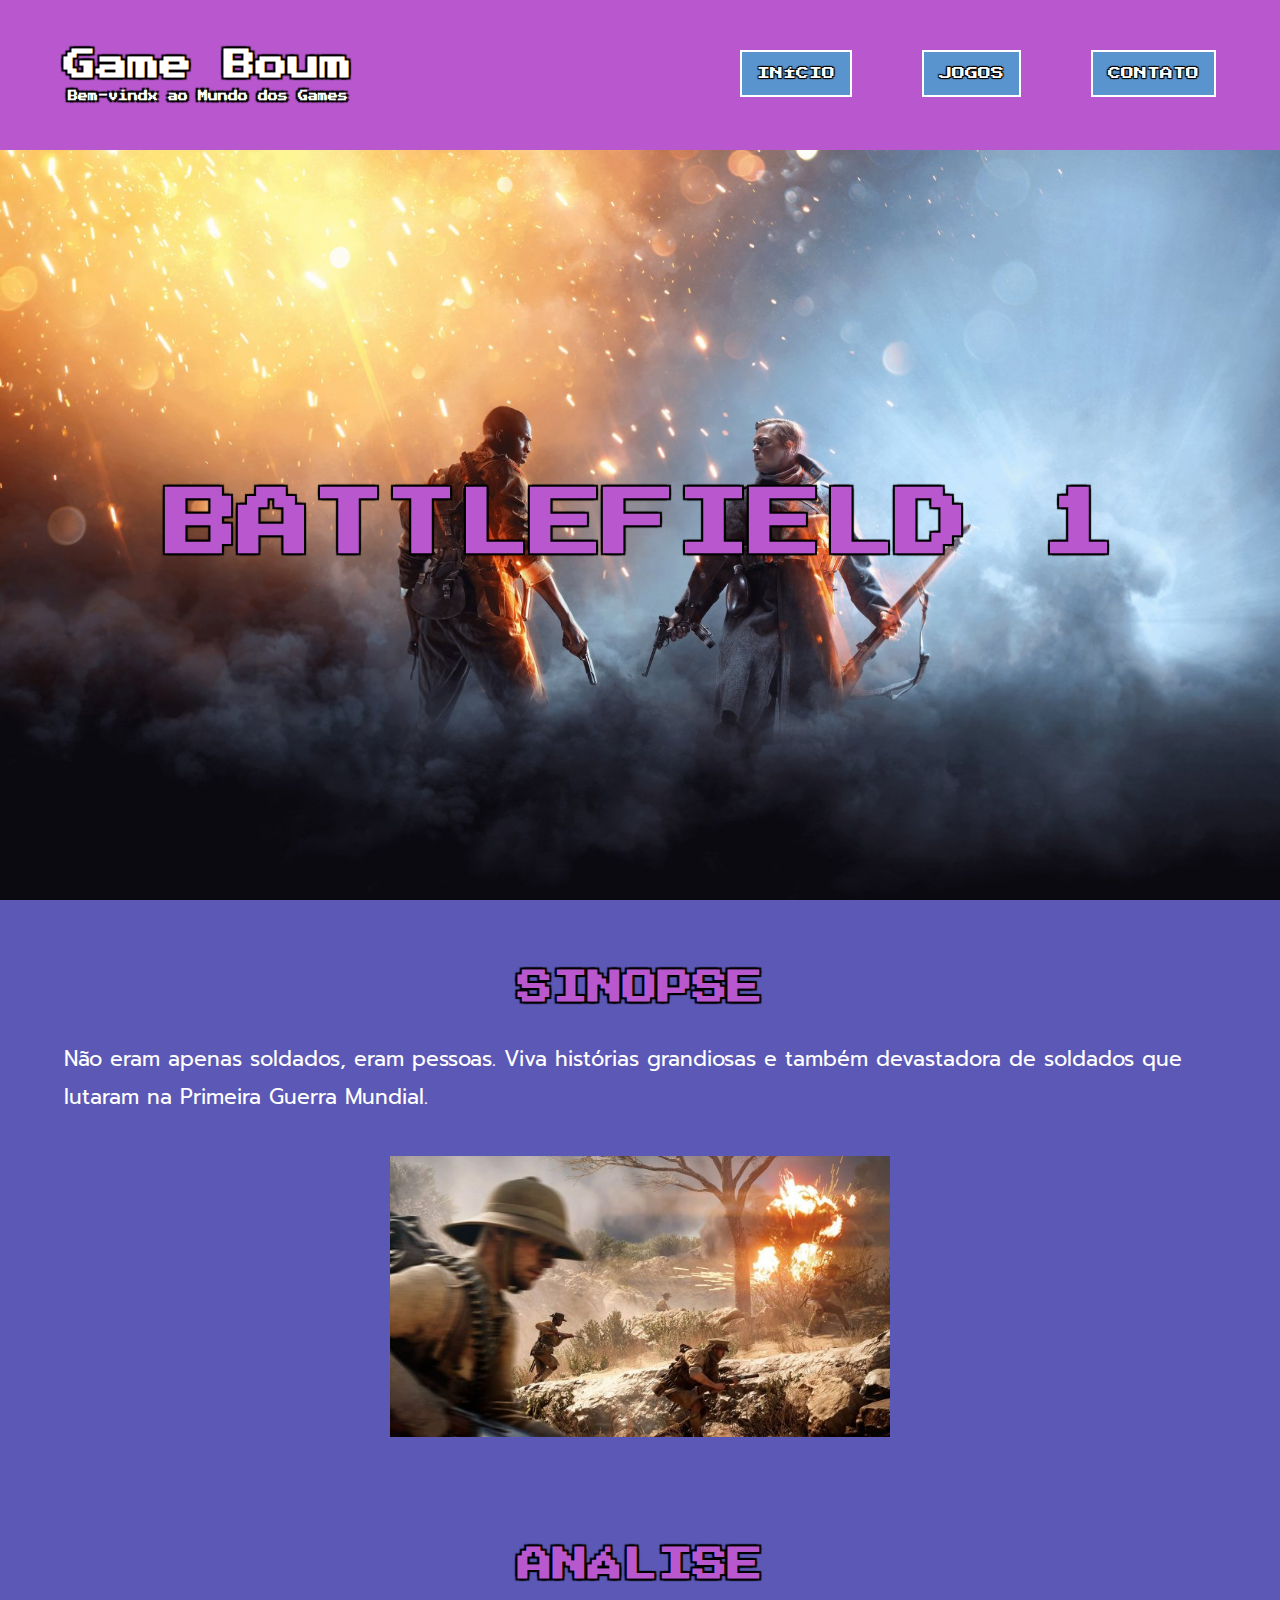
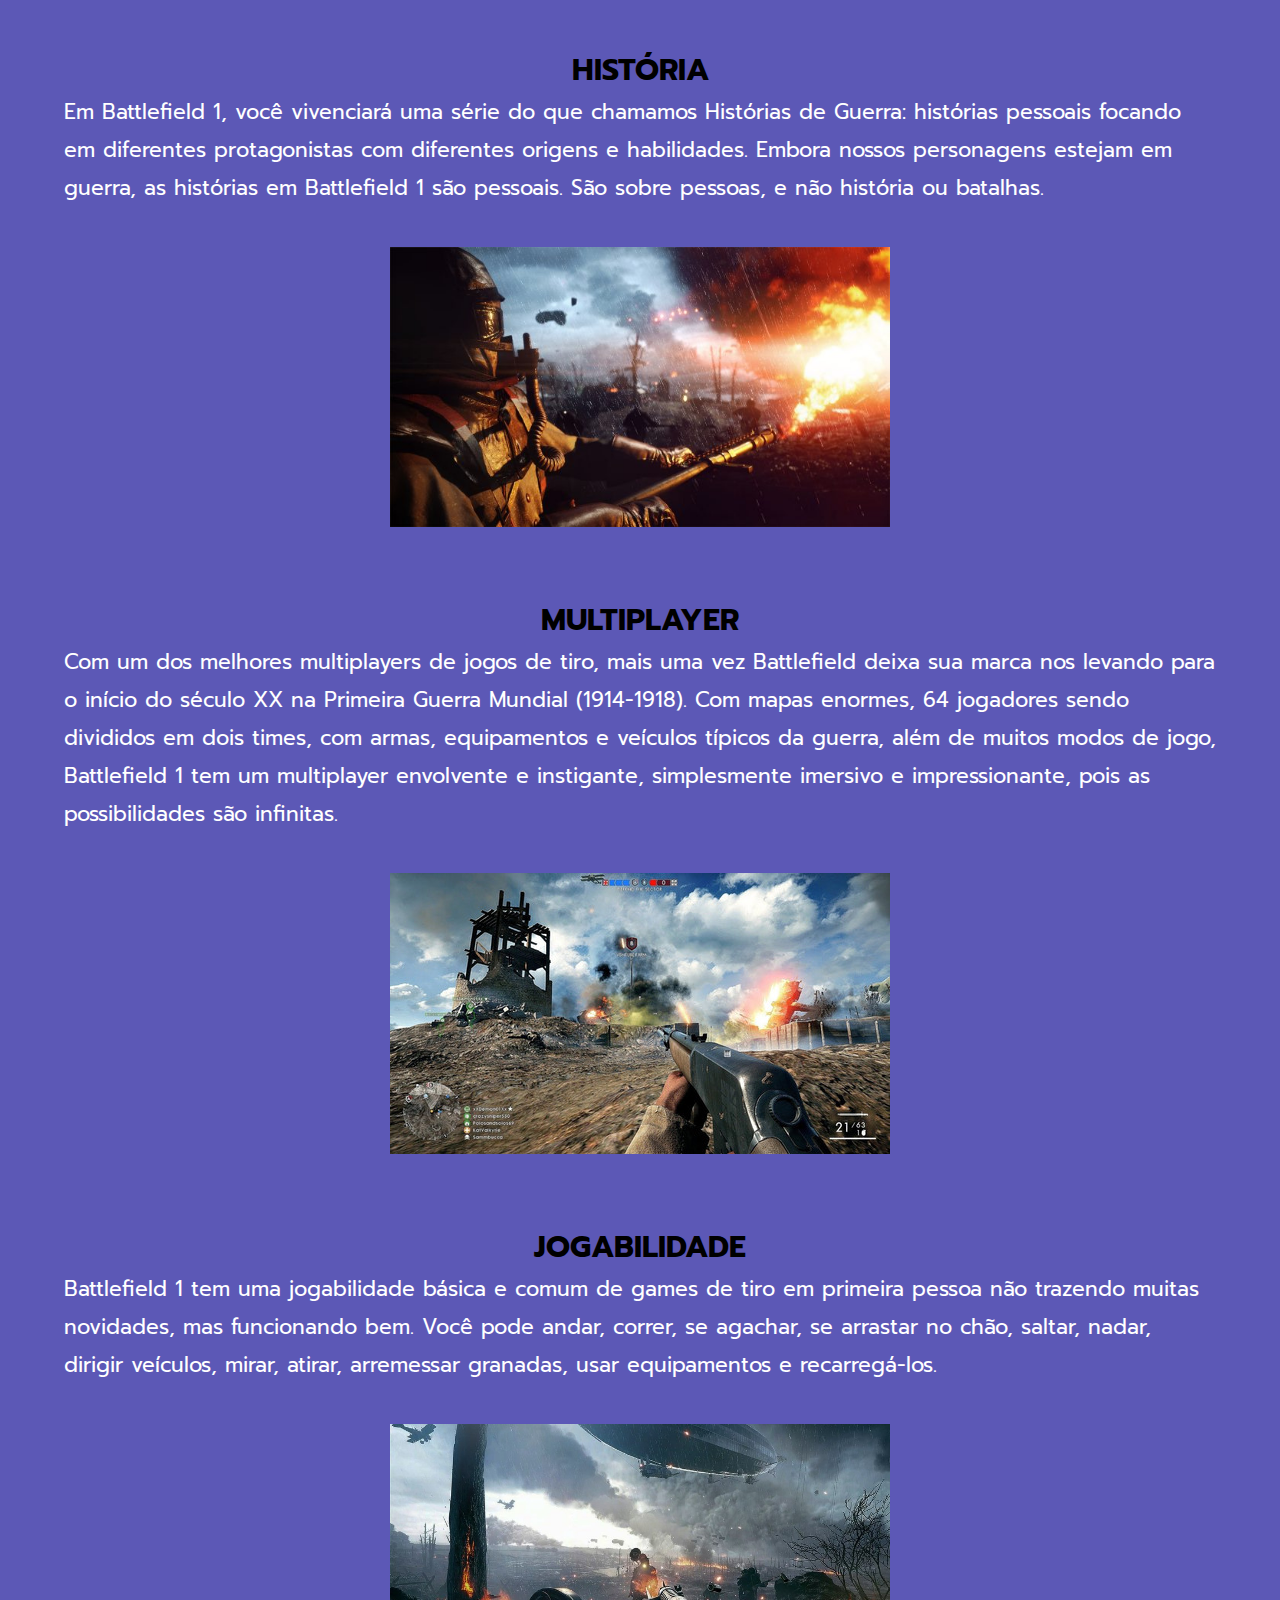
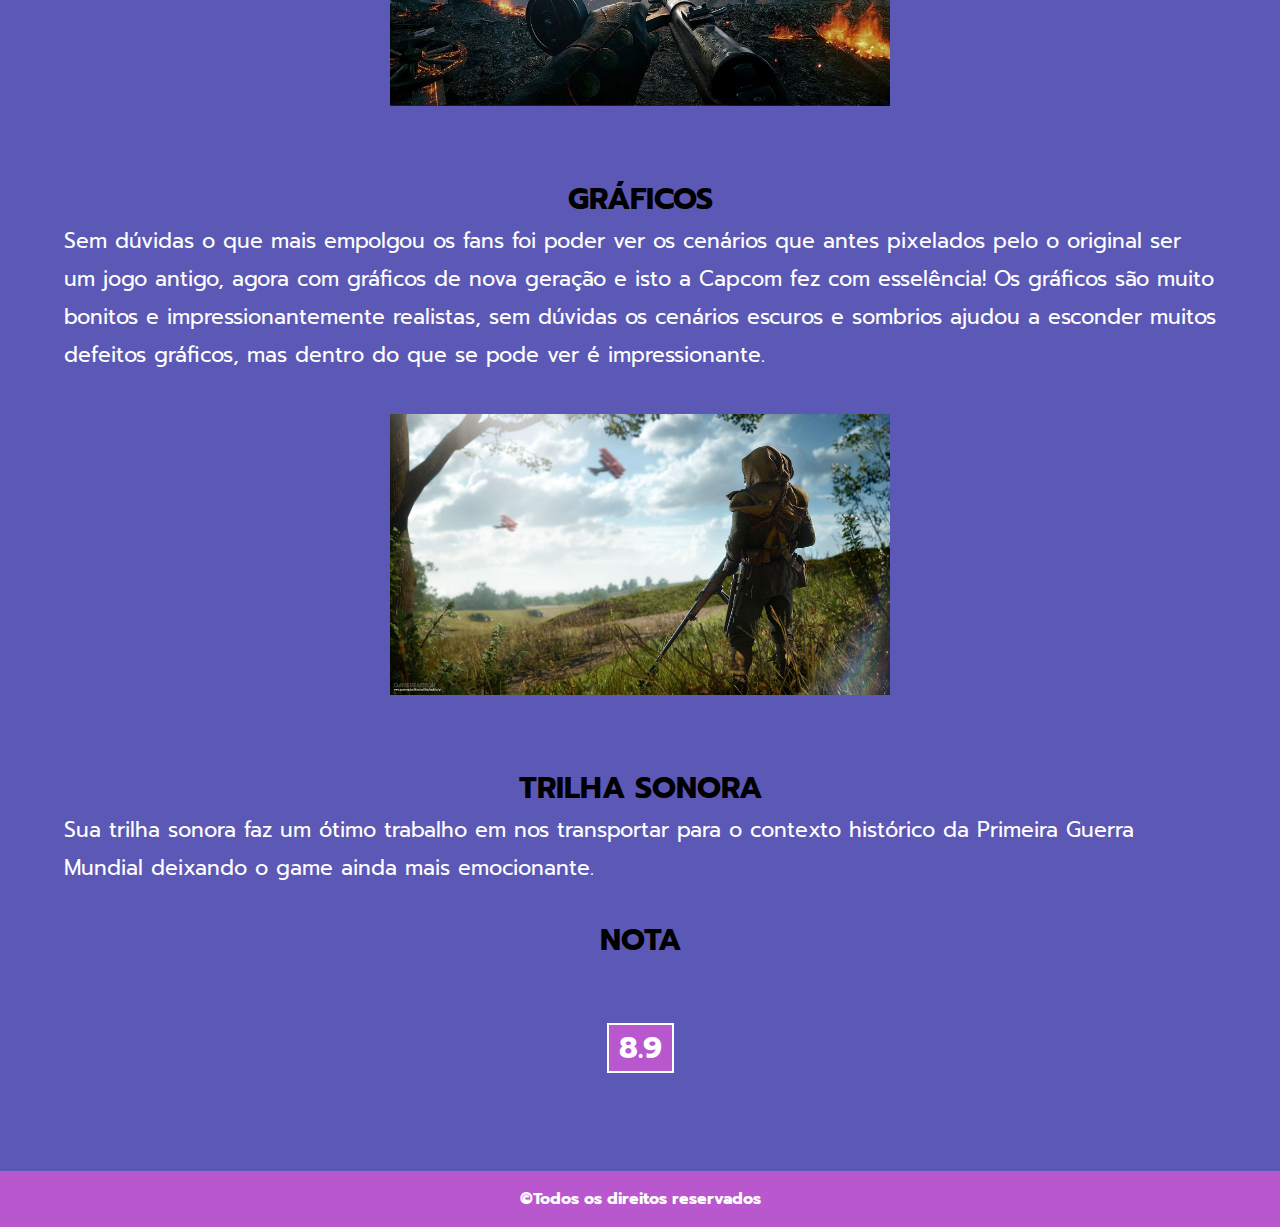
<file: battlefield.html>
<!DOCTYPE html>
<html lang="pt-br">
<head>
  <meta charset="UTF-8">
  <meta http-equiv="X-UA-Compatible" content="IE=edge">
  <meta name="viewport" content="width=device-width, initial-scale=1.0">
  <title>GameBoum - Battlefield 1</title>
  <link rel="stylesheet" href="./css/battlefield.css">
  <link rel="stylesheet" href="./css/modal.css">
</head>
<body>
  <header>
    <div class="content flex">
      <div class="logo">
        <h1>Game Boum</h1>
        <h2>Bem-vindx ao Mundo dos Games</h2>
      </div>
      <nav class="menu">
        <ul>
          <li><a href="./index.html"> INÍCIO  </a></li>
          <li><a href="./jogos.html"> JOGOS   </a></li>
          <li><a onclick="abrirModal()"> CONTATO </a></li>
        </ul>
      </nav>
      <!-- NAV BAR -->
      <div class="navbar">
        <div id="myNav" class="overlay">
          <a href="javascript:void(0)" class="closebtn" onclick="closeNav()">&times;</a>
          <div class="overlay-content">
            <a onclick="closeNav()" href="./index.html">Início</a>
            <a onclick="closeNav()" href="./jogos.html">Jogos</a>
            <a onclick="closeNav(), abrirModal()">Contato</a>
          </div>
        </div>
        <span style="cursor:pointer" onclick="openNav()">&#9776;</span>
      </div>
      <!-- FIM DA NAV BAR -->
    </div>
  </header>

  <section class="banner flex_banner">
    <h2>BATTLEFIELD 1</h2>
  </section>

  <main>
    <div class="content">
      <section class="text_01 ">
        <div class="flex">
          <h3>SINOPSE</h3>
          <p>Não eram apenas soldados, eram pessoas. Viva histórias grandiosas e também devastadora de soldados que lutaram na Primeira Guerra Mundial.</p>
          <img src="./image/battlefield_img/bf_sinopse.jpg" alt="Soldados correndo no campo de batalha.">
        
        
          <h3>ANÁLISE</h3>
          
          <h4>HISTÓRIA</h4>
          <p>Em Battlefield 1, você vivenciará uma série do que chamamos Histórias de Guerra: histórias pessoais focando em diferentes protagonistas com diferentes origens e habilidades. Embora nossos personagens estejam em guerra, as histórias em Battlefield 1 são pessoais. São sobre pessoas, e não história ou batalhas.</p>
          <img src="./image/battlefield_img/bf_historia.jpg" alt="Soldado disparando um lança-chamas em campo de batalha.">

          <h4>MULTIPLAYER</h4>
          <p>Com um dos melhores multiplayers de jogos de tiro, mais uma vez Battlefield deixa sua marca nos levando para o início do século XX na Primeira Guerra Mundial (1914-1918). Com mapas enormes, 64 jogadores sendo divididos em dois times, com armas, equipamentos e veículos típicos da guerra, além de muitos modos de jogo, Battlefield 1 tem um multiplayer envolvente e instigante, simplesmente imersivo e impressionante, pois as possibilidades são infinitas.</p>
          <img src="./image/battlefield_img/bf_mult.jpg" alt="Imagem de um gameplay de Battlefield 1.">

          <h4>JOGABILIDADE</h4>
          <p>Battlefield 1 tem uma jogabilidade básica e comum de games de tiro em primeira pessoa não trazendo muitas novidades, mas funcionando bem. Você pode andar, correr, se agachar, se arrastar no chão, saltar, nadar, dirigir veículos, mirar, atirar, arremessar granadas, usar equipamentos e recarregá-los.</p>
          <img src="./image/battlefield_img/br_jogabilidade.jpg" alt="Imagem de um gameplay de Battlefield 1.">

          <h4>GRÁFICOS</h4>
          <p>Sem dúvidas o que mais empolgou os fans foi poder ver os cenários que antes pixelados pelo o original ser um jogo antigo, agora com gráficos de nova geração e isto a Capcom fez com esselência! Os gráficos são muito bonitos e impressionantemente realistas, sem dúvidas os cenários escuros e sombrios ajudou a esconder muitos defeitos gráficos, mas dentro do que se pode ver é impressionante.</p>
          <img src="./image/battlefield_img/bf_grafico.jpg" alt="Sniper observando o campo de batalha de cima de um monte.">

          <h4>TRILHA SONORA</h4>
          <p>Sua trilha sonora faz um ótimo trabalho em nos transportar para o contexto histórico da Primeira Guerra Mundial deixando o game ainda mais emocionante.</p>
          <h4>NOTA</h4>

          <h5>8.9</h5>
          
        </div>
      </section>
    </div>
  </main>

  <footer>
    <p>&copy;Todos os direitos reservados</p>
  </footer>

  <div class="modal flex">
    <div class="content_modal">
        <span onclick="fecharModal()" id="fechar_modal">X</span>
        <form class="formulario_contato">
            <label for="input_nome">Digite seu nome</label>
            <input class="input" id="input_nome" type="text" placeholder="Ex: Joy Sanchez">

            <label for="input_mensagem">Digite sua mensagem</label>
            <textarea class="input" id="input_mensagem" rows="1" maxlength="280"></textarea>

            <button onclick="enviarMensagem()" type="button" id="btn_mensagem">Enviar Mensagem</button>
        </form>
    </div>
  </div>

  <script src="./js/script.js"></script>

</body>
</html>
</file>
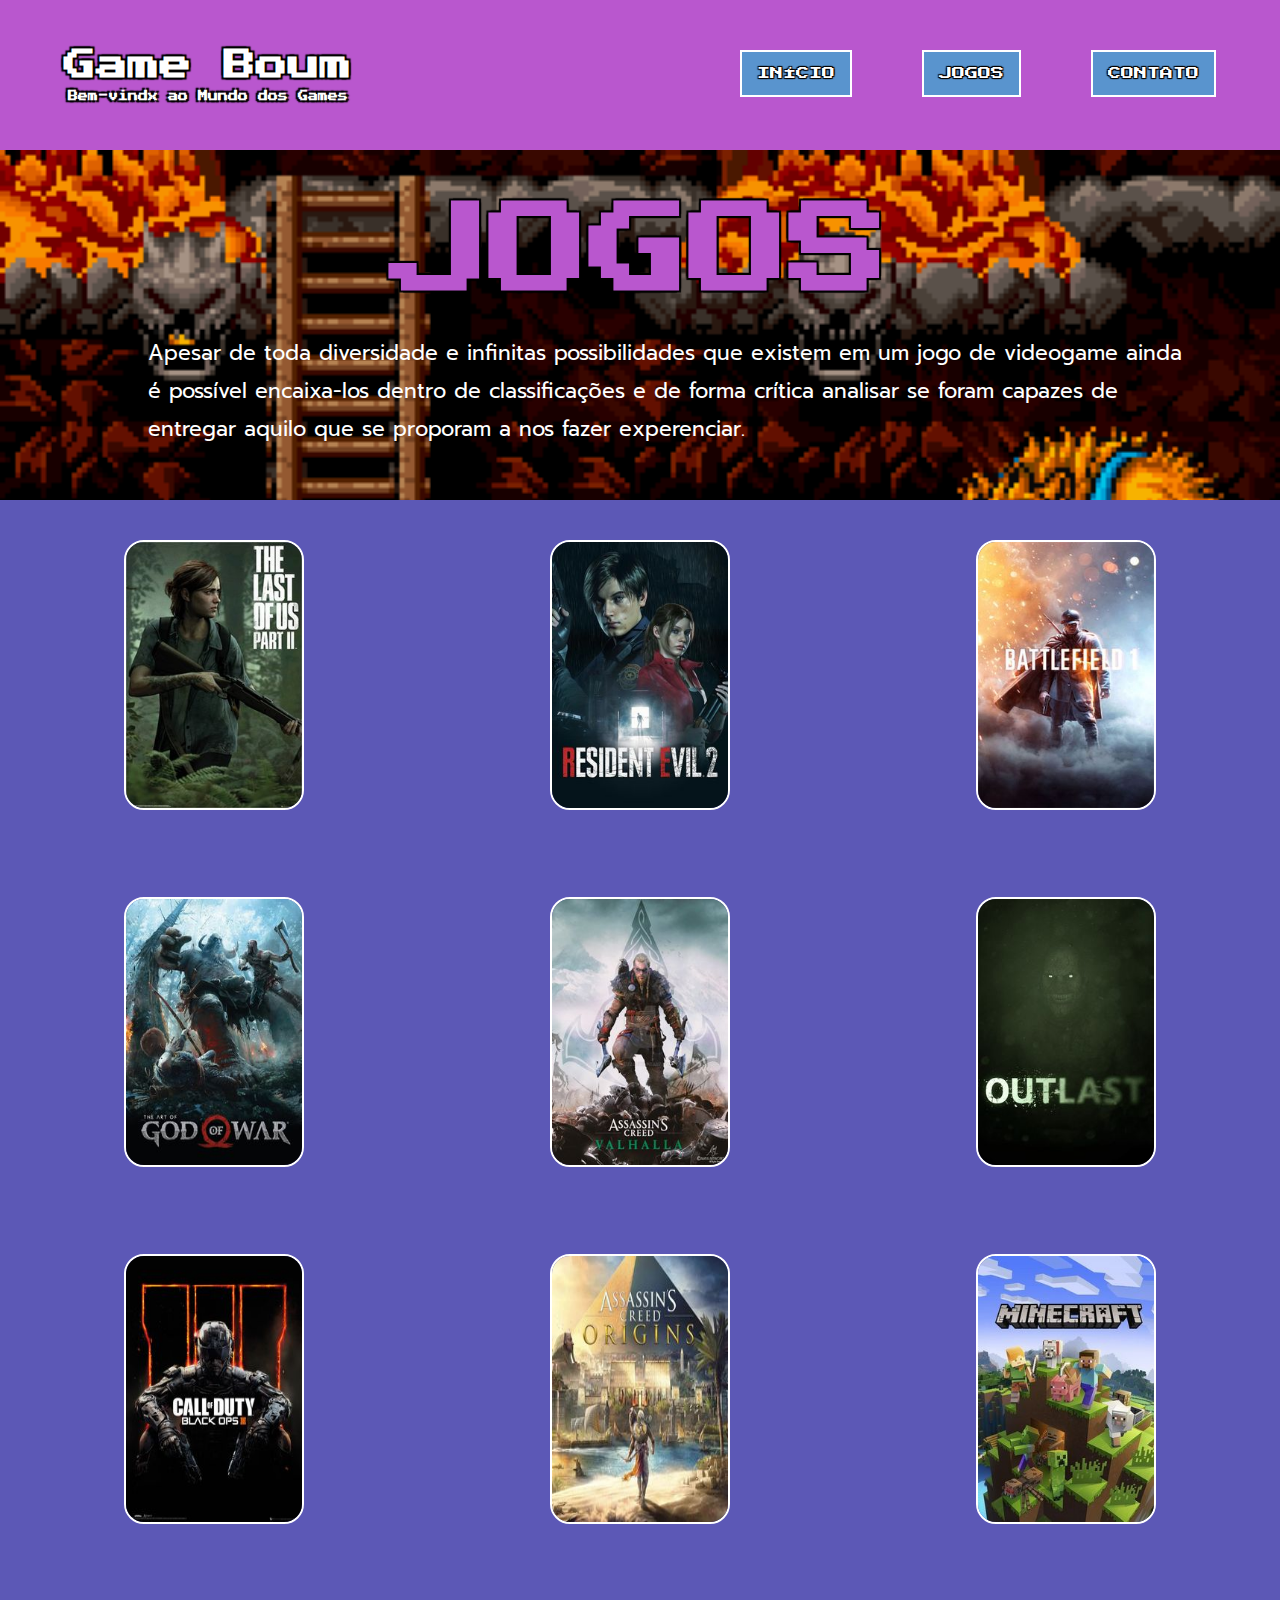
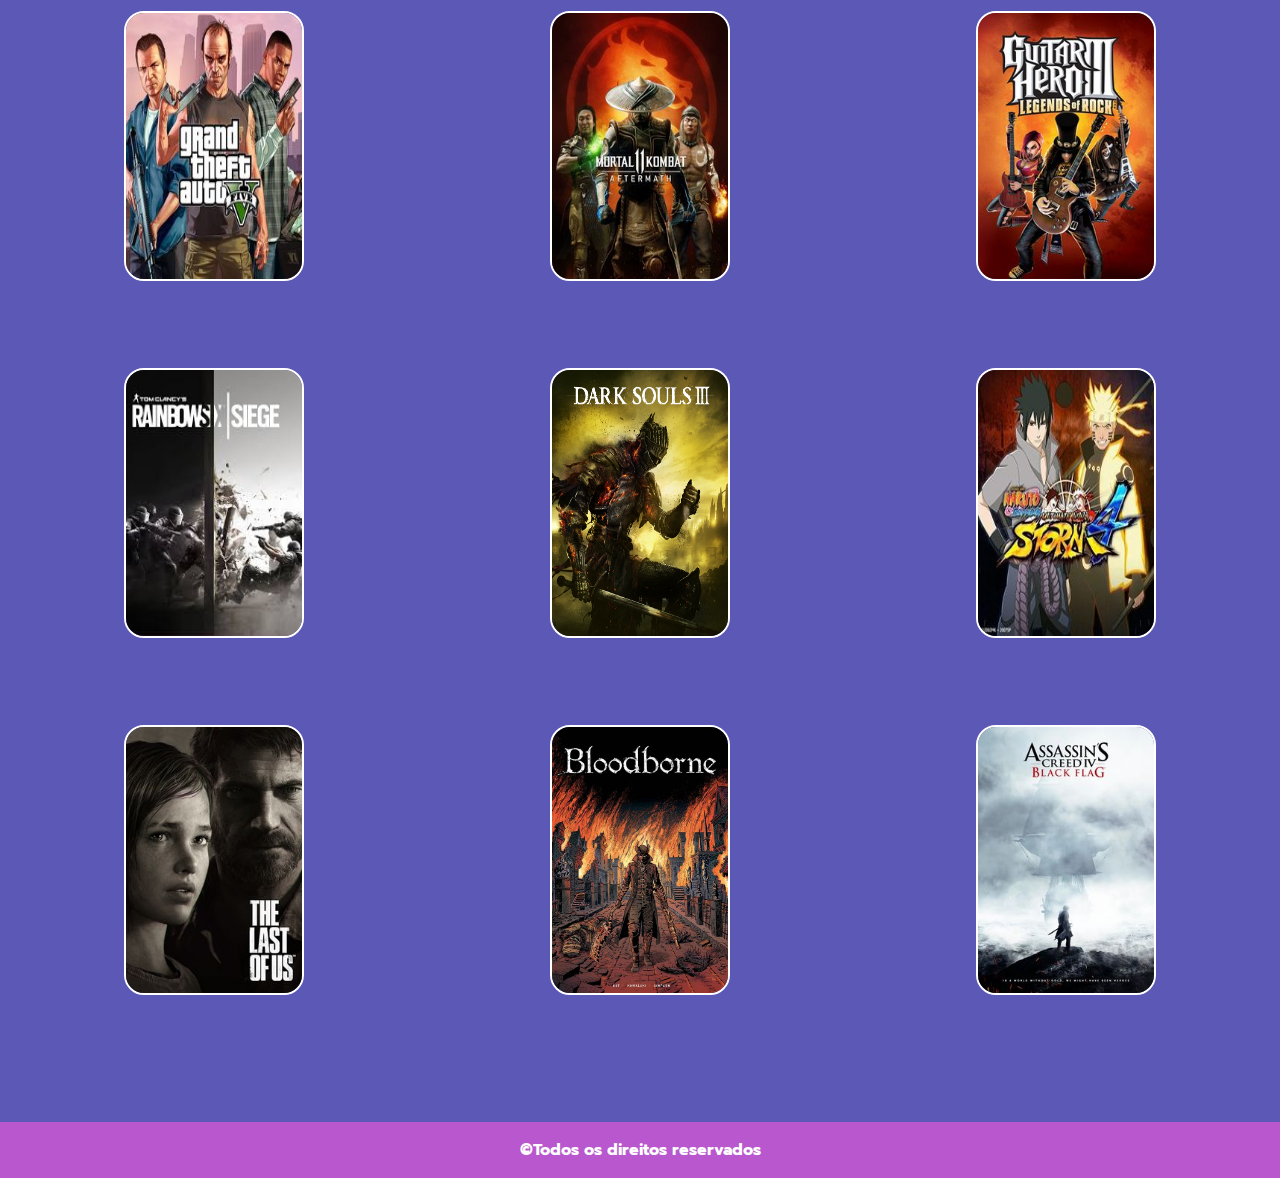
<file: jogos.html>
<!DOCTYPE html>
<html lang="pt-br">
<head>
  <meta charset="UTF-8">
  <meta http-equiv="X-UA-Compatible" content="IE=edge">
  <meta name="viewport" content="width=device-width, initial-scale=1.0">
  <title>GameBoum - Jogos</title>
  <link rel="stylesheet" href="./css/jogos.css">
  <link rel="stylesheet" href="./css/modal.css">
</head>
<body>
  <header>
    <div class="content flex">
      <div class="logo">
        <h1>Game Boum</h1>
        <h2>Bem-vindx ao Mundo dos Games</h2>
      </div>
      <nav class="menu">
        <ul>
          <li><a href="./index.html"> INÍCIO  </a></li>
          <li><a href="./jogos.html"> JOGOS   </a></li>
          <li><a onclick="abrirModal()"> CONTATO </a></li>
        </ul>
      </nav>
      <!-- NAV BAR -->
      <div class="navbar">
        <div id="myNav" class="overlay">
          <a href="javascript:void(0)" class="closebtn" onclick="closeNav()">&times;</a>
          <div class="overlay-content">
            <a onclick="closeNav()" href="./index.html">Início</a>
            <a onclick="closeNav()" href="./jogos.html">Jogos</a>
            <a onclick="closeNav(), abrirModal()">Contato</a>
          </div>
        </div>
        <span style="cursor:pointer" onclick="openNav()">&#9776;</span>
      </div>
      <!-- FIM DA NAV BAR -->
    </div>
  </header>

  <section class="banner flex_banner">
    <div class="content flex_banner_01">
      <h2>JOGOS</h2>
      <div class="text_01">
        <p>Apesar de toda diversidade e infinitas possibilidades que existem em um jogo de videogame ainda é possível encaixa-los dentro de classificações e de forma crítica analisar se foram capazes de entregar aquilo que se proporam a nos fazer experenciar.</p>
      </div>
    </div>

  </section>

  <main>

    <div class="content flex">
      <section>
        <div class="jogos">
          <div class="jogo">
            <a href="./The_Last_of_Us_page.html"><img src="./image/jogos_img/ellie.jpg" alt="Capa de um game chamado The Last of Us Part II."></a>
          </div>
          <div class="jogo">
            <a href="./resident_evil.html"><img src="./image/jogos_img/re2.jpg" alt="Capa de um game chamado Resident Evil 2: Remake."></a>
          </div>
          <div class="jogo">
            <a href="./battlefield.html"><img src="./image/jogos_img/bf1.jpg" alt="Capa de um game chamado Battlefield 1."></a>
          </div>

          <div class="jogo">
            <a href="./lorem.html"><img src="./image/jogos_img/gow.jpg" alt="Capa de um game chamado God of War IV."></a>
          </div>
          <div class="jogo">
            <a href="./lorem.html"><img src="./image/jogos_img/ac.jpg" alt="Capa de um game chamado Assassins Creed Valhalla."></a>
          </div>
          <div class="jogo">
            <a href="./lorem.html"><img src="./image/jogos_img/out.jpg" alt="Capa de um game chamado Outlast."></a>
          </div>

          <div class="jogo">
            <a href="./lorem.html"><img src="./image/jogos_img/cod_black3.jpg" alt="Capa de um game chamado Outlast."></a>
          </div>
          <div class="jogo">
            <a href="./lorem.html"><img src="./image/jogos_img/ac_origins.jpg" alt="Capa de um game chamado Outlast."></a>
          </div>
          <div class="jogo">
            <a href="./lorem.html"><img src="./image/jogos_img/minecraft.jpg" alt="Capa de um game chamado Outlast."></a>
          </div>

          <div class="jogo">
            <a href="./lorem.html"><img src="./image/jogos_img/gtav.jpg" alt="Capa de um game chamado Outlast."></a>
          </div>
          <div class="jogo">
            <a href="./lorem.html"><img src="./image/jogos_img/mk11.jpg" alt="Capa de um game chamado Outlast."></a>
          </div>
          <div class="jogo">
            <a href="./lorem.html"><img src="./image/jogos_img/gh.jpg" alt="Capa de um game chamado Outlast."></a>
          </div>

          <div class="jogo">
            <a href="./lorem.html"><img src="./image/jogos_img/rss.jpg" alt="Capa de um game chamado Outlast."></a>
          </div>
          <div class="jogo">
            <a href="./lorem.html"><img src="./image/jogos_img/ds.png" alt="Capa de um game chamado Outlast."></a>
          </div>
          <div class="jogo">
            <a href="./lorem.html"><img src="./image/jogos_img/naruto.jpg" alt="Capa de um game chamado Outlast."></a>
          </div>

          <div class="jogo">
            <a href="./lorem.html"><img src="./image/jogos_img/ellie_01.jpg" alt="Capa de um game chamado Outlast."></a>
          </div>
          <div class="jogo">
            <a href="./lorem.html"><img src="./image/jogos_img/bb.jpg" alt="Capa de um game chamado Outlast."></a>
          </div>
          <div class="jogo">
            <a href="./lorem.html"><img src="./image/jogos_img/ac_black.jpg" alt="Capa de um game chamado Outlast."></a>
          </div>
        </div>
      </section>
    </div>
  </main>

  <footer>
    <p>&copy;Todos os direitos reservados</p>
  </footer>

  <div class="modal flex">
    <div class="content_modal">
        <span onclick="fecharModal()" id="fechar_modal">X</span>
        <form class="formulario_contato">
            <label for="input_nome">Digite seu nome</label>
            <input class="input" id="input_nome" type="text" placeholder="Ex: Joy Sanchez">

            <label for="input_mensagem">Digite sua mensagem</label>
            <textarea class="input" id="input_mensagem" rows="1" maxlength="280"></textarea>

            <button onclick="enviarMensagem()" type="button" id="btn_mensagem">Enviar Mensagem</button>
        </form>
    </div>
  </div>

  <script src="./js/script.js"></script>

</body>
</html>
</file>
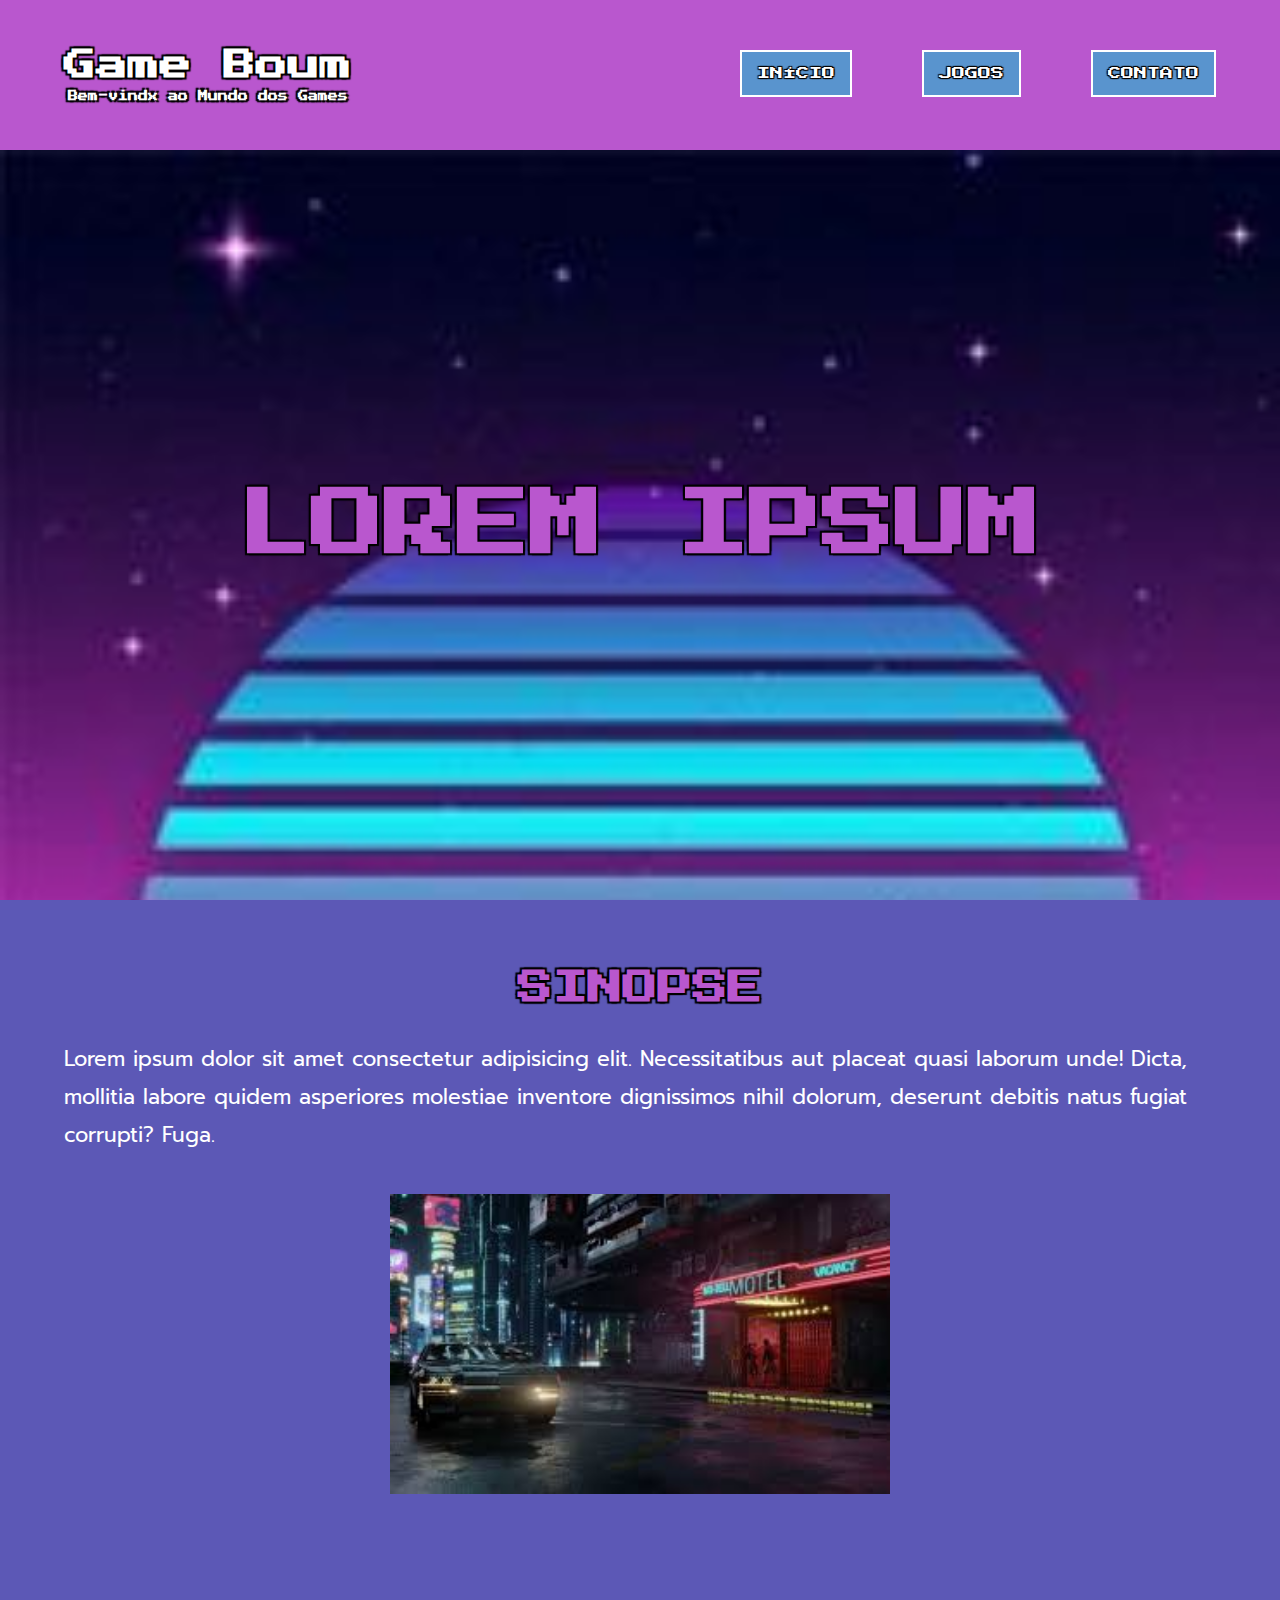
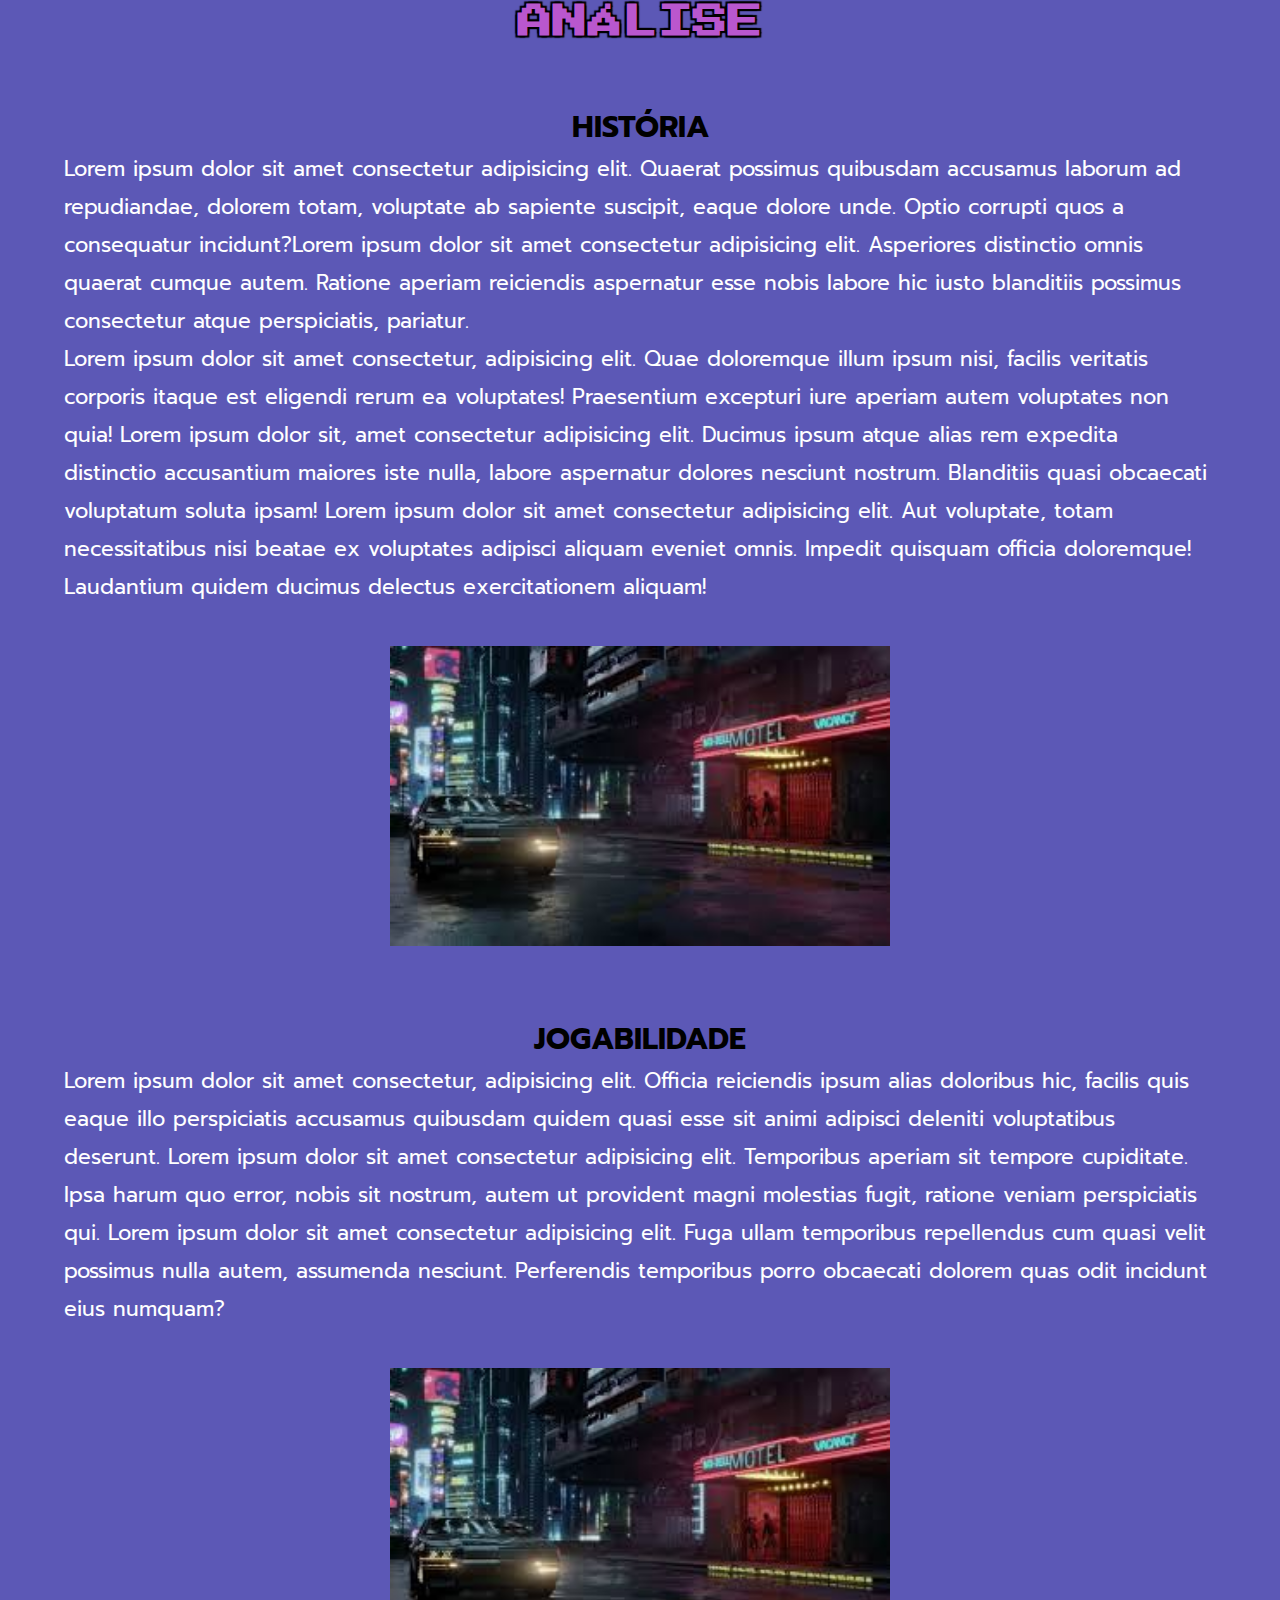
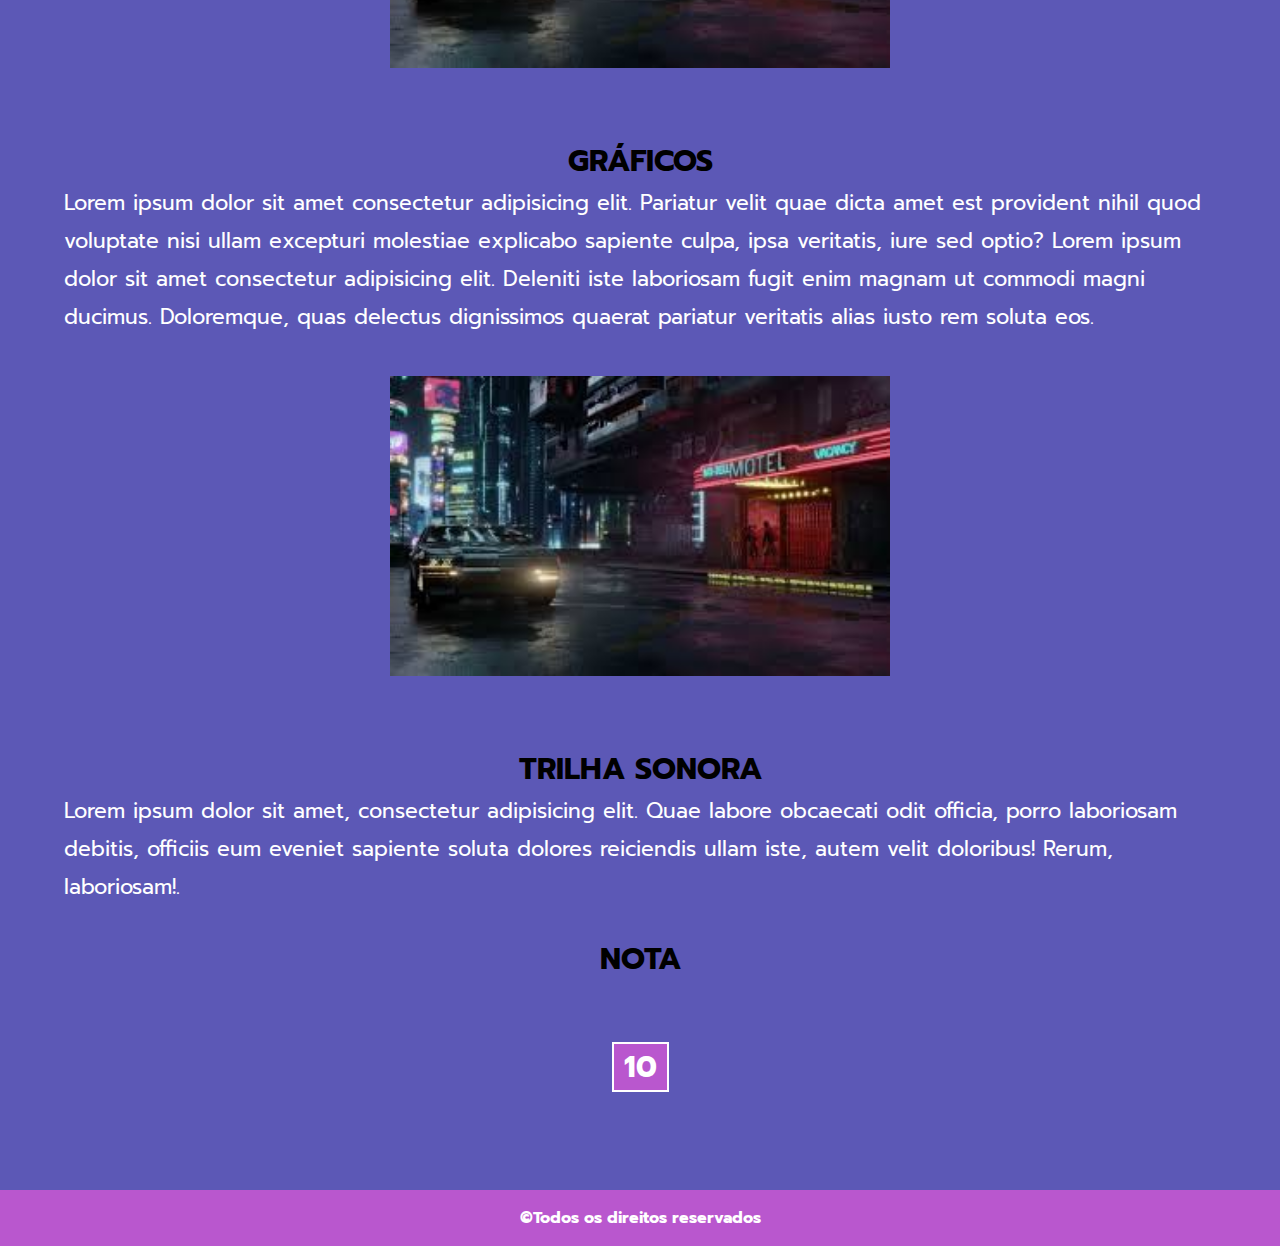
<file: lorem.html>
<!DOCTYPE html>
<html lang="pt-br">
<head>
  <meta charset="UTF-8">
  <meta http-equiv="X-UA-Compatible" content="IE=edge">
  <meta name="viewport" content="width=device-width, initial-scale=1.0">
  <title>GameBoum - Lorem ipsum</title>
  <link rel="stylesheet" href="./css/lorem.css">
  <link rel="stylesheet" href="./css/modal.css">
</head>
<body>
  <header>
    <div class="content flex">
      <div class="logo">
        <h1>Game Boum</h1>
        <h2>Bem-vindx ao Mundo dos Games</h2>
      </div>
      <nav class="menu">
        <ul>
          <li><a href="./index.html"> INÍCIO  </a></li>
          <li><a href="./jogos.html"> JOGOS   </a></li>
          <li><a onclick="abrirModal()"> CONTATO </a></li>
        </ul>
      </nav>
      <!-- NAV BAR -->
      <div class="navbar">
        <div id="myNav" class="overlay">
          <a href="javascript:void(0)" class="closebtn" onclick="closeNav()">&times;</a>
          <div class="overlay-content">
            <a onclick="closeNav()" href="./index.html">Início</a>
            <a onclick="closeNav()" href="./jogos.html">Jogos</a>
            <a onclick="closeNav(), abrirModal()">Contato</a>
          </div>
        </div>
        <span style="cursor:pointer" onclick="openNav()">&#9776;</span>
      </div>
      <!-- FIM DA NAV BAR -->
    </div>
  </header>

  <section class="banner flex_banner">
    <h2>LOREM IPSUM</h2>
  </section>

  <main>
    <div class="content">
      <section class="text_01 ">
        <div class="flex">
          <h3>SINOPSE</h3>
          <P>Lorem ipsum dolor sit amet consectetur adipisicing elit. Necessitatibus aut placeat quasi laborum unde! Dicta, mollitia labore quidem asperiores molestiae inventore dignissimos nihil dolorum, deserunt debitis natus fugiat corrupti? Fuga.</P>
          <img src="./image/lorem_img/cyber_image.jpg" alt="Cidade com luzes neon na temática cyberpunk.">
        
        
          <h3>ANÁLISE</h3>
          
          <h4>HISTÓRIA</h4>
          
            <p>Lorem ipsum dolor sit amet consectetur adipisicing elit. Quaerat possimus quibusdam accusamus laborum ad repudiandae, dolorem totam, voluptate ab sapiente suscipit, eaque dolore unde. Optio corrupti quos a consequatur incidunt?Lorem ipsum dolor sit amet consectetur adipisicing elit. Asperiores distinctio omnis quaerat cumque autem. Ratione aperiam reiciendis aspernatur esse nobis labore hic iusto blanditiis possimus consectetur atque perspiciatis, pariatur.</p>
            <p>Lorem ipsum dolor sit amet consectetur, adipisicing elit. Quae doloremque illum ipsum nisi, facilis veritatis corporis itaque est eligendi rerum ea voluptates! Praesentium excepturi iure aperiam autem voluptates non quia! Lorem ipsum dolor sit, amet consectetur adipisicing elit. Ducimus ipsum atque alias rem expedita distinctio accusantium maiores iste nulla, labore aspernatur dolores nesciunt nostrum. Blanditiis quasi obcaecati voluptatum soluta ipsam! Lorem ipsum dolor sit amet consectetur adipisicing elit. Aut voluptate, totam necessitatibus nisi beatae ex voluptates adipisci aliquam eveniet omnis. Impedit quisquam officia doloremque! Laudantium quidem ducimus delectus exercitationem aliquam!</p>

            <img src="./image/lorem_img/cyber_image.jpg" alt="Cidade com luzes neon na temática cyberpunk.">

          <h4>JOGABILIDADE</h4>
          <P>Lorem ipsum dolor sit amet consectetur, adipisicing elit. Officia reiciendis ipsum alias doloribus hic, facilis quis eaque illo perspiciatis accusamus quibusdam quidem quasi esse sit animi adipisci deleniti voluptatibus deserunt. Lorem ipsum dolor sit amet consectetur adipisicing elit. Temporibus aperiam sit tempore cupiditate. Ipsa harum quo error, nobis sit nostrum, autem ut provident magni molestias fugit, ratione veniam perspiciatis qui. Lorem ipsum dolor sit amet consectetur adipisicing elit. Fuga ullam temporibus repellendus cum quasi velit possimus nulla autem, assumenda nesciunt. Perferendis temporibus porro obcaecati dolorem quas odit incidunt eius numquam?</P>
          <img src="./image/lorem_img/cyber_image.jpg" alt="Cidade com luzes neon na temática cyberpunk.">

          <h4>GRÁFICOS</h4>
          <p>Lorem ipsum dolor sit amet consectetur adipisicing elit. Pariatur velit quae dicta amet est provident nihil quod voluptate nisi ullam excepturi molestiae explicabo sapiente culpa, ipsa veritatis, iure sed optio? Lorem ipsum dolor sit amet consectetur adipisicing elit. Deleniti iste laboriosam fugit enim magnam ut commodi magni ducimus. Doloremque, quas delectus dignissimos quaerat pariatur veritatis alias iusto rem soluta eos.</p>
          <img src="./image/lorem_img/cyber_image.jpg" alt="Cidade com luzes neon na temática cyberpunk.">

          <h4>TRILHA SONORA</h4>
          <p>Lorem ipsum dolor sit amet, consectetur adipisicing elit. Quae labore obcaecati odit officia, porro laboriosam debitis, officiis eum eveniet sapiente soluta dolores reiciendis ullam iste, autem velit doloribus! Rerum, laboriosam!.</p>

          <h4>NOTA</h4>

          <h5>10</h5>
          
          
        </div>
      </section>
    </div>
  </main>

  <footer>
    <p>&copy;Todos os direitos reservados</p>
  </footer>

  <div class="modal flex">
    <div class="content_modal">
        <span onclick="fecharModal()" id="fechar_modal">X</span>
        <form class="formulario_contato">
            <label for="input_nome">Digite seu nome</label>
            <input class="input" id="input_nome" type="text" placeholder="Ex: Joy Sanchez">

            <label for="input_mensagem">Digite sua mensagem</label>
            <textarea class="input" id="input_mensagem" rows="1" maxlength="280"></textarea>

            <button onclick="enviarMensagem()" type="button" id="btn_mensagem">Enviar Mensagem</button>
        </form>
    </div>
  </div>

  <script src="./js/script.js"></script>

</body>
</html>
</file>
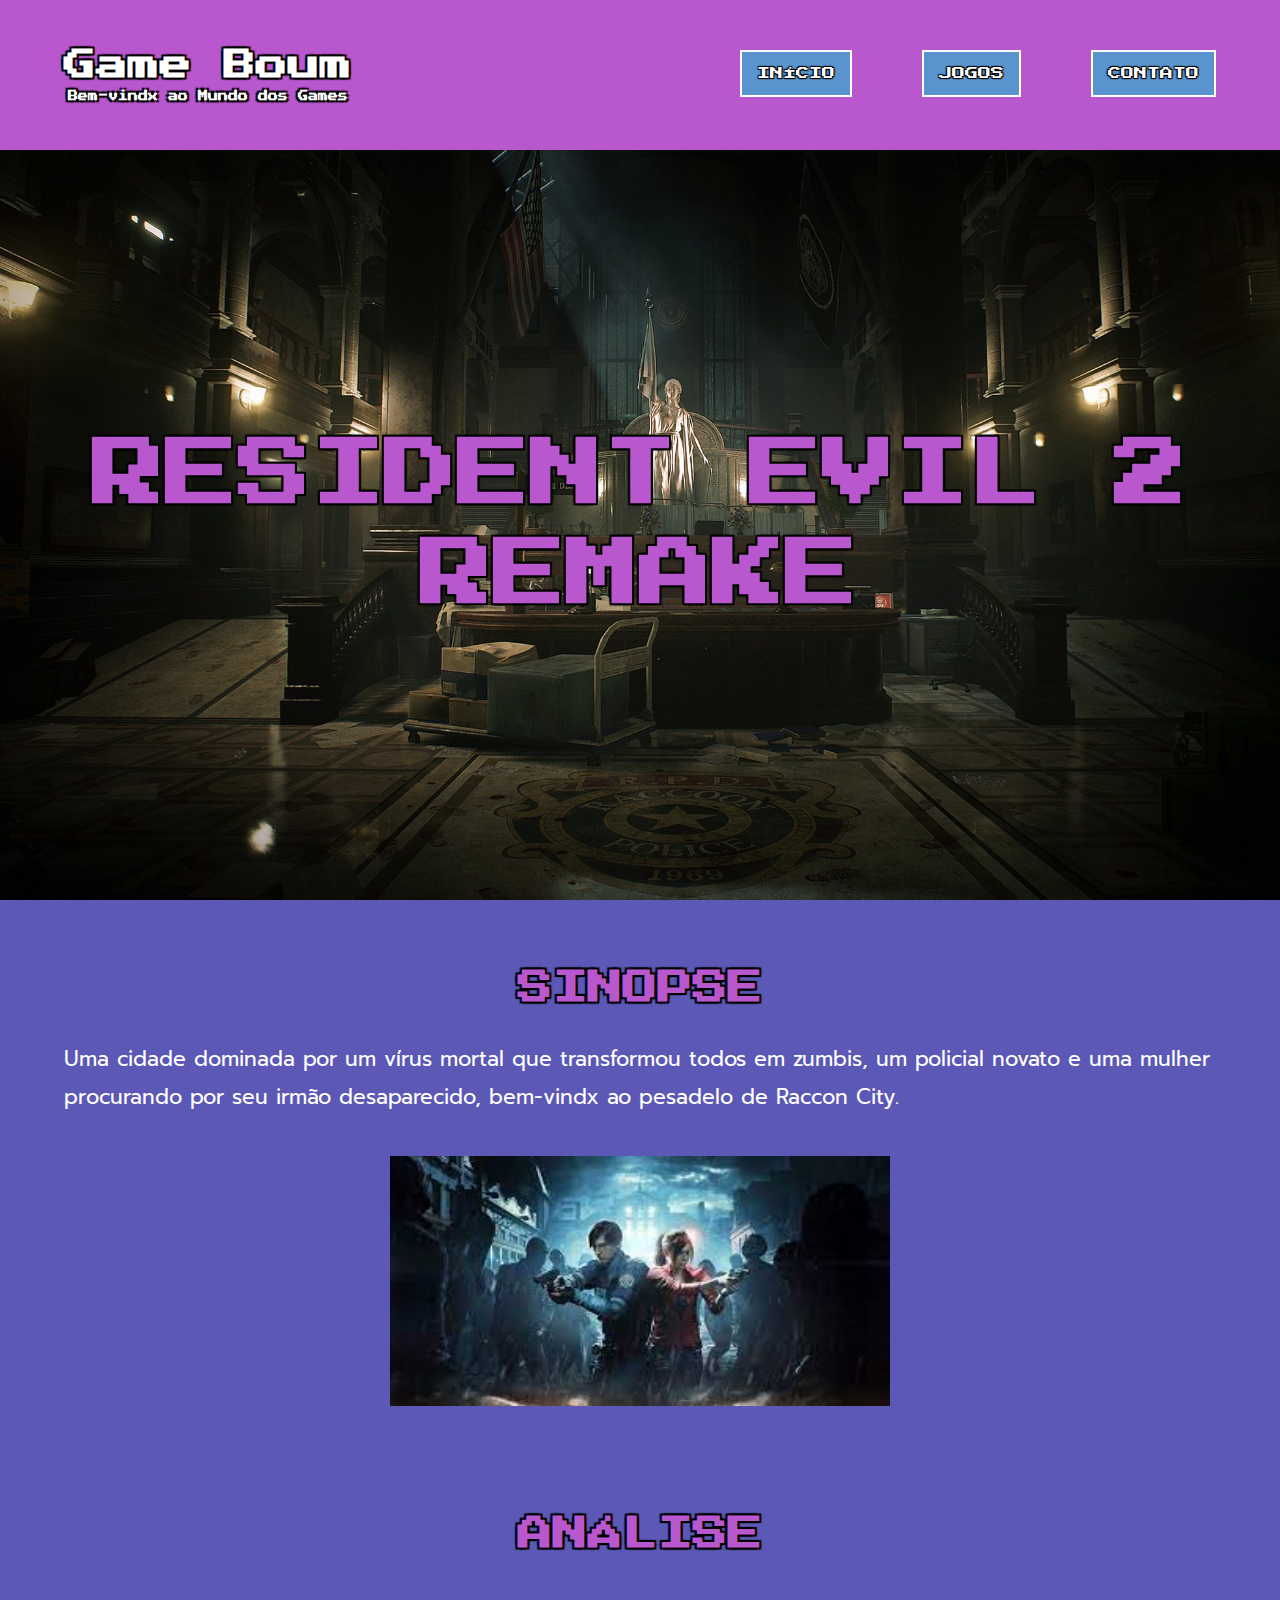
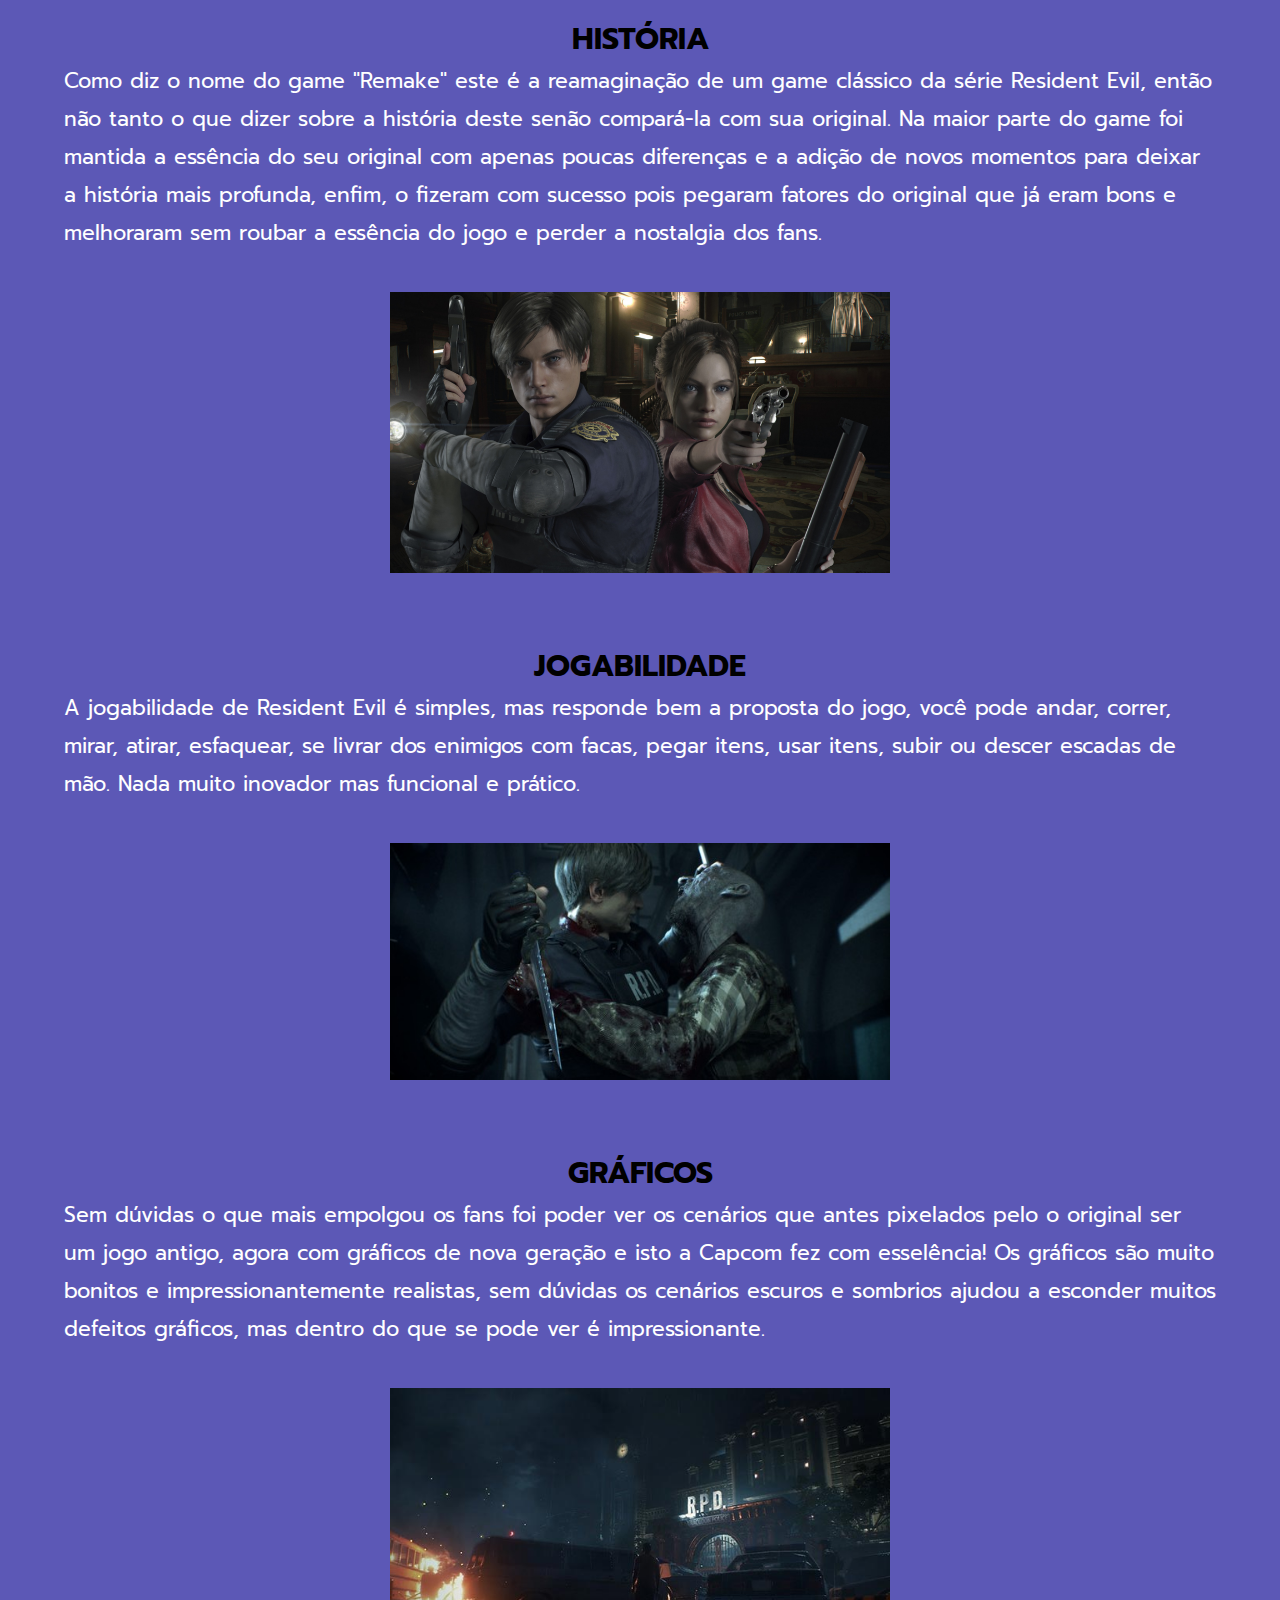
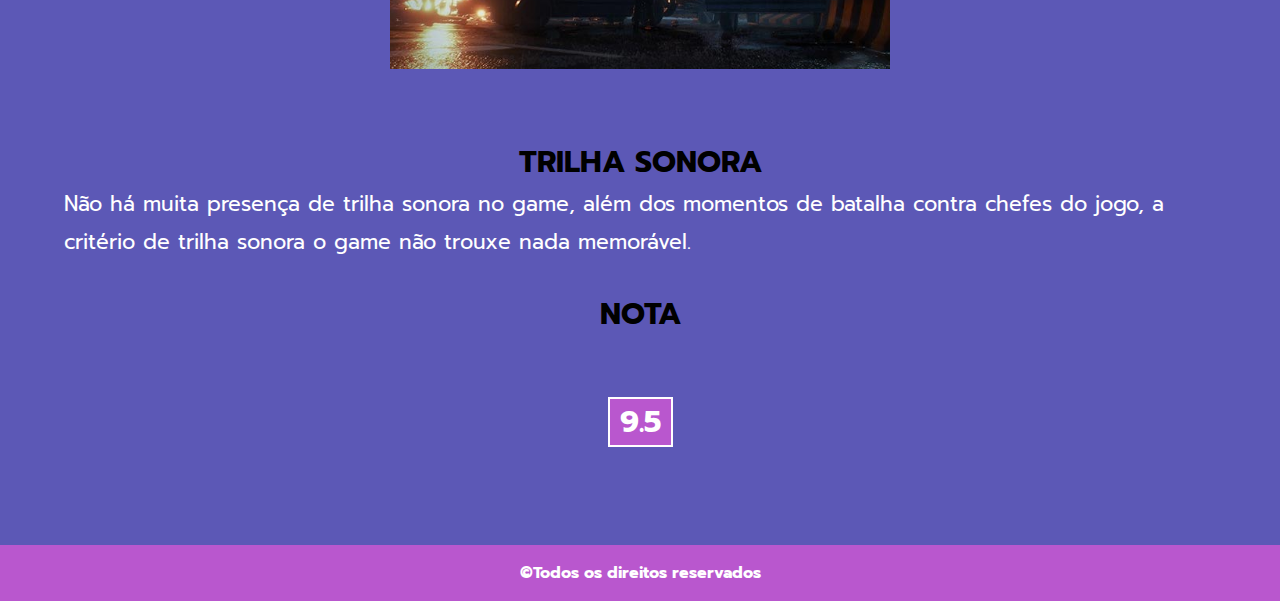
<file: resident_evil.html>
<!DOCTYPE html>
<html lang="pt-br">
<head>
  <meta charset="UTF-8">
  <meta http-equiv="X-UA-Compatible" content="IE=edge">
  <meta name="viewport" content="width=device-width, initial-scale=1.0">
  <title>GameBoum - Resident Evil 2 Remake</title>
  <link rel="stylesheet" href="./css/resident_evil.css">
  <link rel="stylesheet" href="./css/modal.css">
</head>
<body>
  <header>
    <div class="content flex">
      <div class="logo">
        <h1>Game Boum</h1>
        <h2>Bem-vindx ao Mundo dos Games</h2>
      </div>
      <nav class="menu">
        <ul>
          <li><a href="./index.html"> INÍCIO  </a></li>
          <li><a href="./jogos.html"> JOGOS   </a></li>
          <li><a onclick="abrirModal()"> CONTATO </a></li>
        </ul>
      </nav>
      <!-- NAV BAR -->
      <div class="navbar">
        <div id="myNav" class="overlay">
          <a href="javascript:void(0)" class="closebtn" onclick="closeNav()">&times;</a>
          <div class="overlay-content">
            <a onclick="closeNav()" href="./index.html">Início</a>
            <a onclick="closeNav()" href="./jogos.html">Jogos</a>
            <a onclick="closeNav(), abrirModal()">Contato</a>
          </div>
        </div>
        <span style="cursor:pointer" onclick="openNav()">&#9776;</span>
      </div>
      <!-- FIM DA NAV BAR -->
    </div>
  </header>

  <section class="banner flex_banner">
    <h2>RESIDENT EVIL 2 REMAKE</h2>
  </section>

  <main>
    <div class="content">
      <section class="text_01 ">
        <div class="flex">
          <h3>SINOPSE</h3>
          <P>Uma cidade dominada por um vírus mortal que transformou todos em zumbis, um policial novato e uma mulher procurando por seu irmão desaparecido, bem-vindx ao pesadelo de Raccon City.</P>
          <img src="./image/resident_img/sinopse.jpg" alt="Leon e Claire cercados por zumbis.">
        
        
          <h3>ANÁLISE</h3>
          
          <h4>HISTÓRIA</h4>
            <p>Como diz o nome do game "Remake" este é a reamaginação de um game clássico da série Resident Evil, então não tanto o que dizer sobre a história deste senão compará-la com sua original. Na maior parte do game foi mantida a essência do seu original com apenas poucas diferenças e a adição de novos momentos para deixar a história mais profunda, enfim, o fizeram com sucesso pois pegaram fatores do original que já eram bons e melhoraram sem roubar a essência do jogo e perder a nostalgia dos fans.</p>
            <img src="./image/resident_img/historia.jpg" alt="Leon e Claire armados dentro da R.P.D.">

          <h4>JOGABILIDADE</h4>
          <p>A jogabilidade de Resident Evil é simples, mas responde bem a proposta do jogo, você pode andar, correr, mirar, atirar, esfaquear, se livrar dos enimigos com facas, pegar itens, usar itens, subir ou descer escadas de mão. Nada muito inovador mas funcional e prático.</p>
          <img src="./image/resident_img/jogabilidade.jpg" alt="Leon esfaqueando um zumbi que tenta mordelo.">

          <h4>GRÁFICOS</h4>
          <p>Sem dúvidas o que mais empolgou os fans foi poder ver os cenários que antes pixelados pelo o original ser um jogo antigo, agora com gráficos de nova geração e isto a Capcom fez com esselência! Os gráficos são muito bonitos e impressionantemente realistas, sem dúvidas os cenários escuros e sombrios ajudou a esconder muitos defeitos gráficos, mas dentro do que se pode ver é impressionante.</p>
          <img src="./image/resident_img/grafico.jpg" alt="Entrada da R.P.D infestada de zumbis com a cidade toda destruida.">

          <h4>TRILHA SONORA</h4>
          <p>Não há muita presença de trilha sonora no game, além dos momentos de batalha contra chefes do jogo, a critério de trilha sonora o game não trouxe nada memorável.</p>

          <h4>NOTA</h4>

          <h5>9.5</h5>
          
        </div>
      </section>
    </div>
  </main>

  <footer>
    <p>&copy;Todos os direitos reservados</p>
  </footer>

  <div class="modal flex">
    <div class="content_modal">
        <span onclick="fecharModal()" id="fechar_modal">X</span>
        <form class="formulario_contato">
            <label for="input_nome">Digite seu nome</label>
            <input class="input" id="input_nome" type="text" placeholder="Ex: Joy Sanchez">

            <label for="input_mensagem">Digite sua mensagem</label>
            <textarea class="input" id="input_mensagem" rows="1" maxlength="280"></textarea>

            <button onclick="enviarMensagem()" type="button" id="btn_mensagem">Enviar Mensagem</button>
        </form>
    </div>
  </div>

  <script src="./js/script.js"></script>

</body>
</html>
</file>
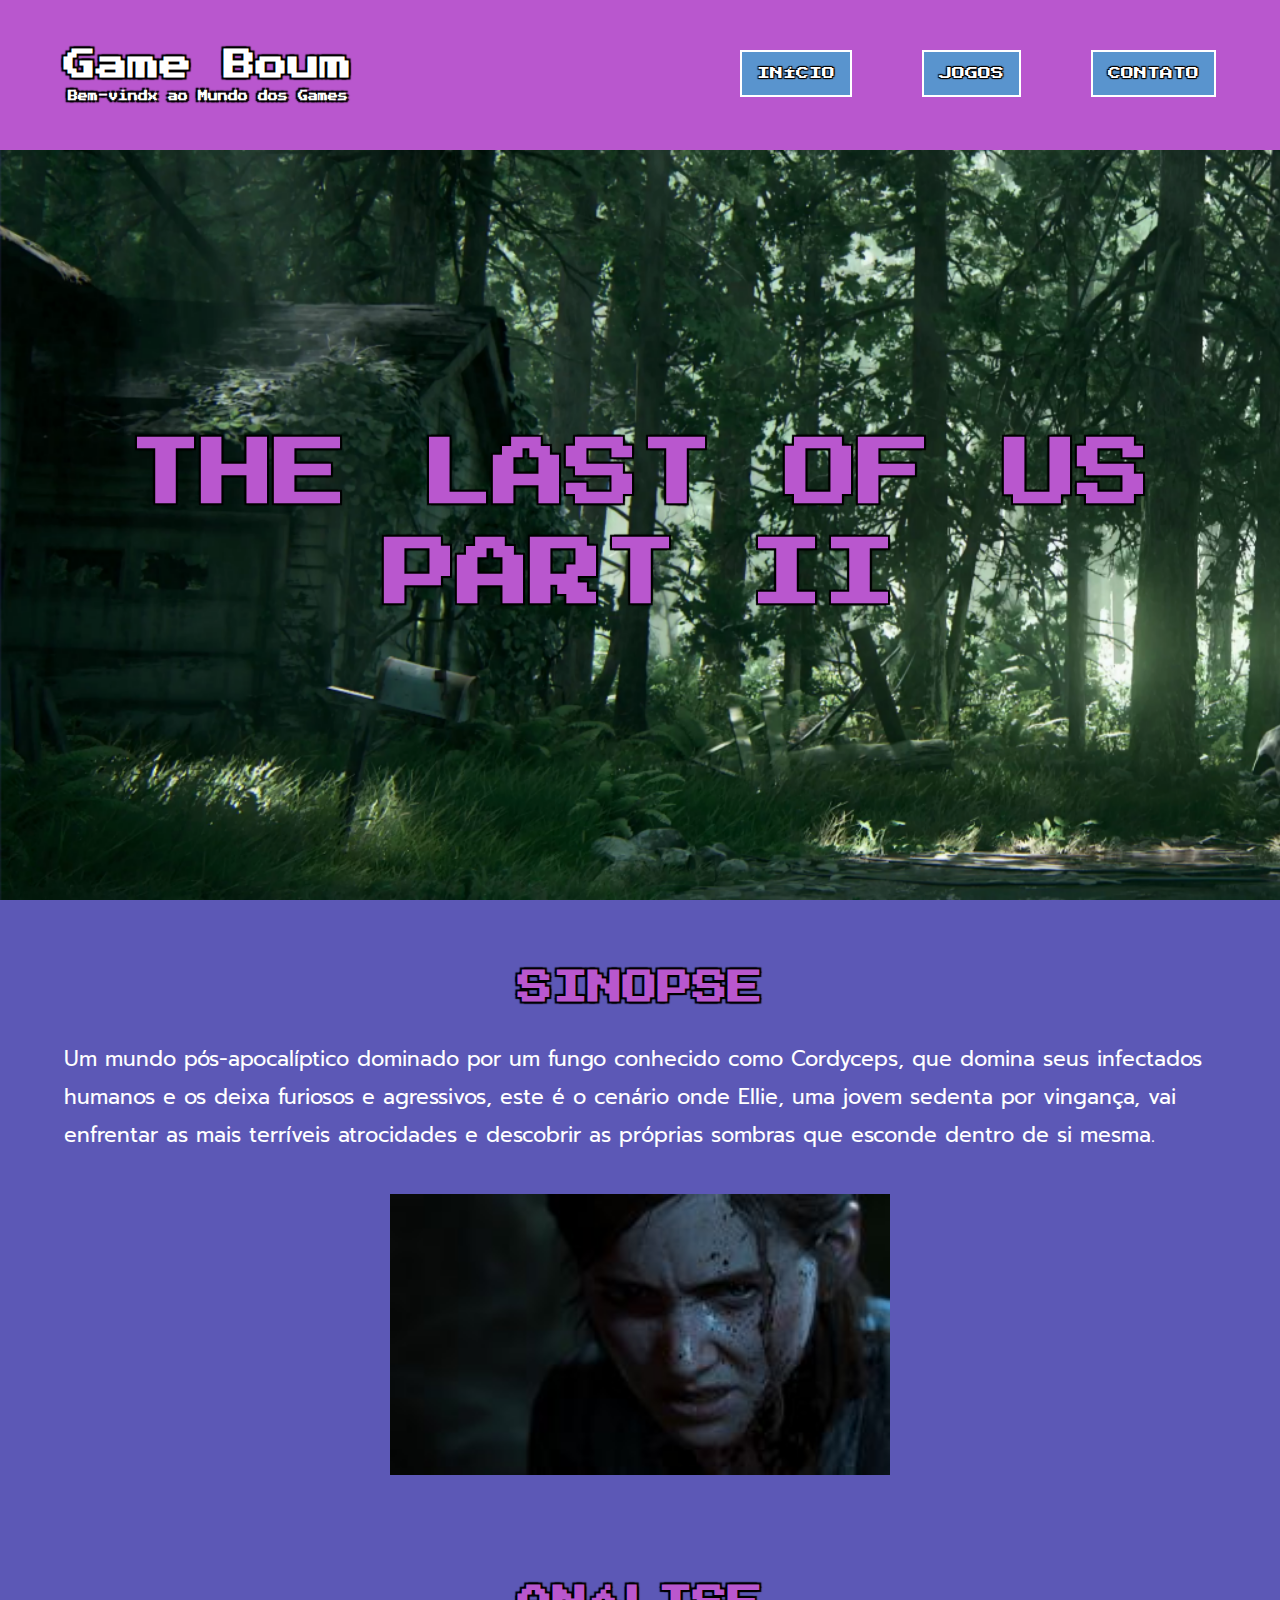
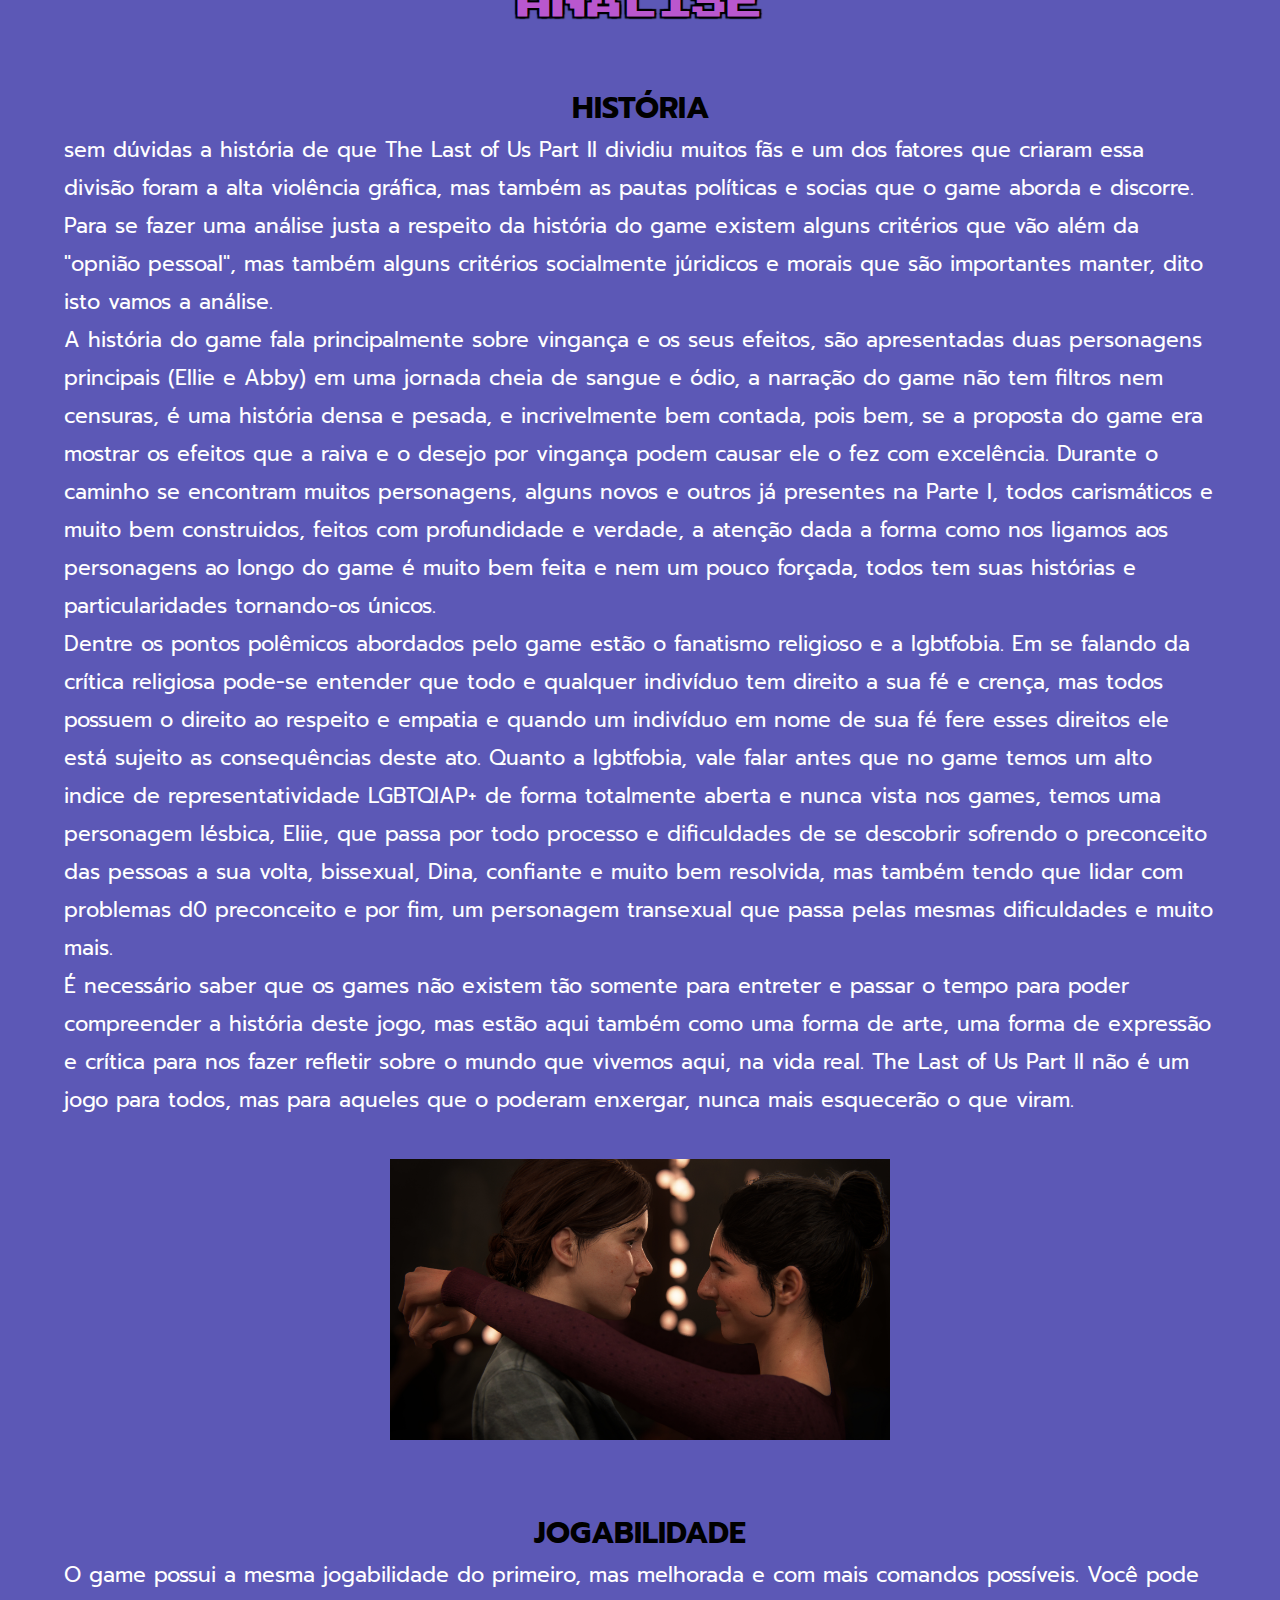
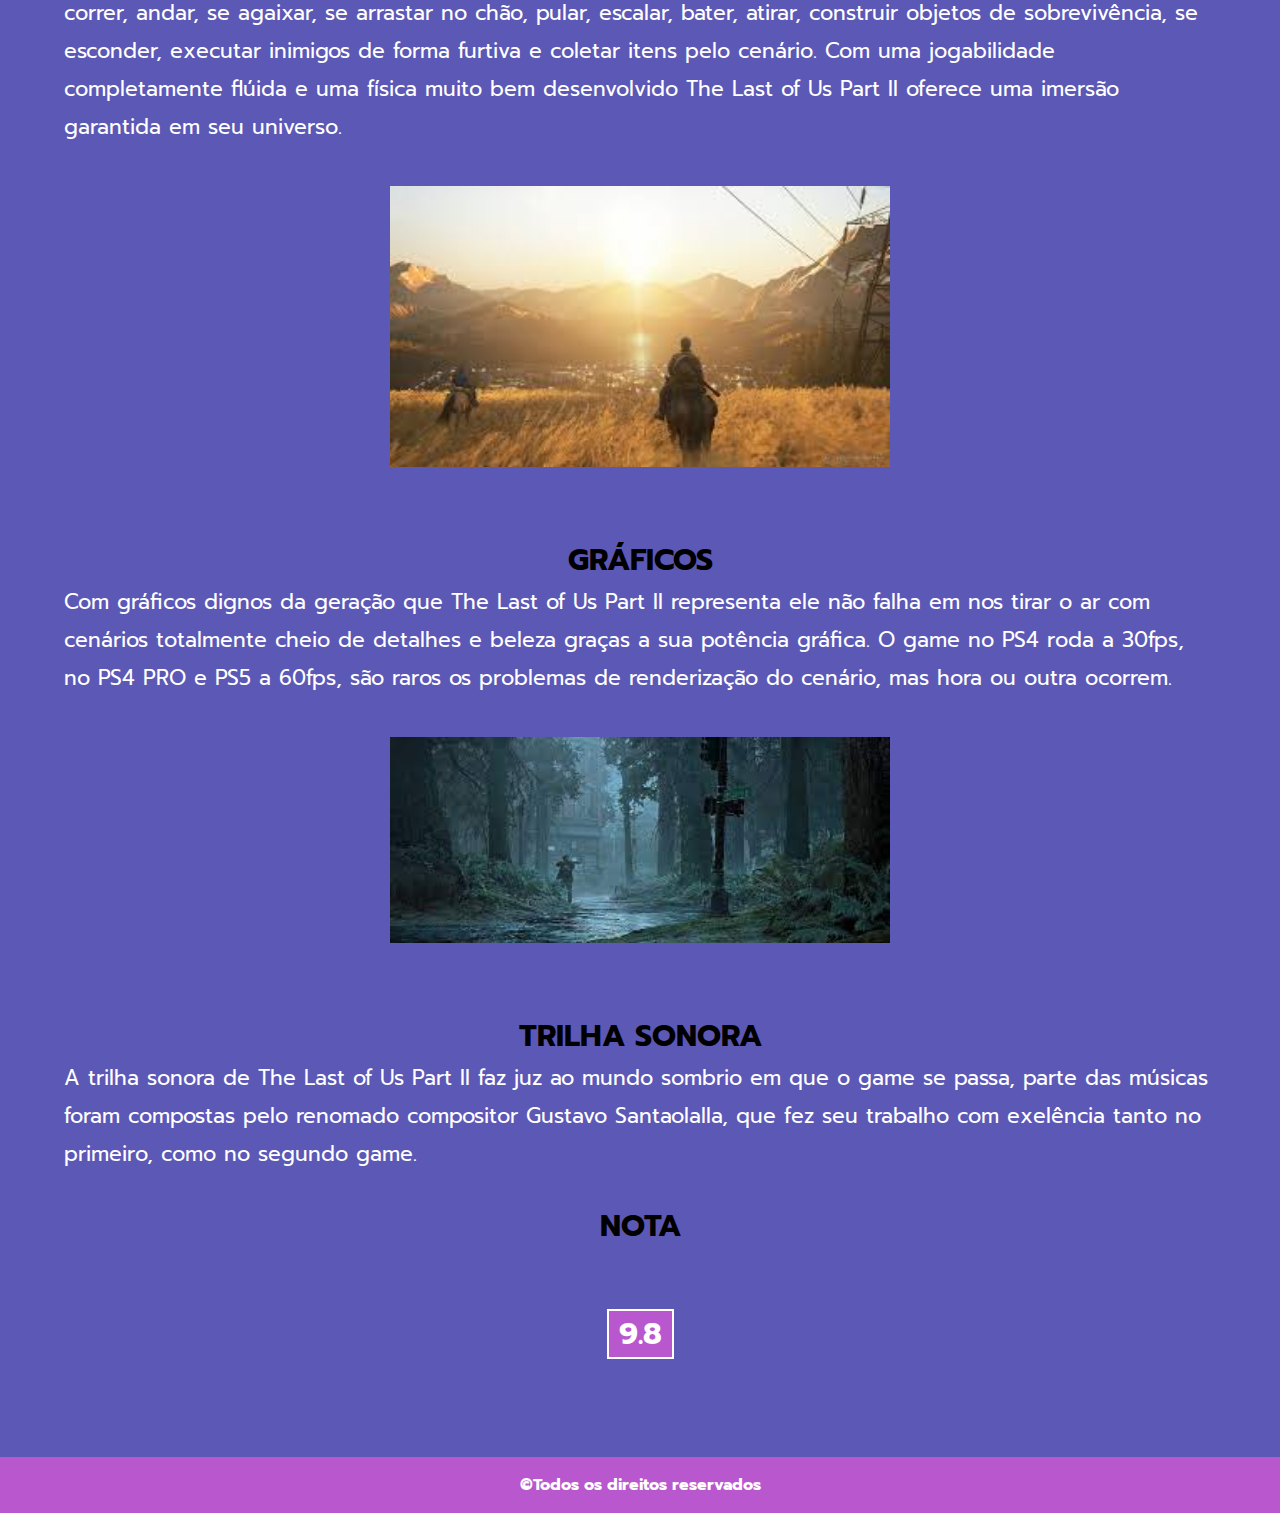
<file: The_Last_of_Us_page.html>
<!DOCTYPE html>
<html lang="pt-br">
<head>
  <meta charset="UTF-8">
  <meta http-equiv="X-UA-Compatible" content="IE=edge">
  <meta name="viewport" content="width=device-width, initial-scale=1.0">
  <title>GameBoum - The Last of Us Part II</title>
  <link rel="stylesheet" href="./css/The_Last_of_Us_page.css">
  <link rel="stylesheet" href="./css/modal.css">
</head>
<body>
  <header>
    <div class="content flex">
      <div class="logo">
        <h1>Game Boum</h1>
        <h2>Bem-vindx ao Mundo dos Games</h2>
      </div>
      <nav class="menu">
        <ul>
          <li><a href="./index.html"> INÍCIO  </a></li>
          <li><a href="./jogos.html"> JOGOS   </a></li>
          <li><a onclick="abrirModal()"> CONTATO </a></li>
        </ul>
      </nav>
      <!-- NAV BAR -->
      <div class="navbar">
        <div id="myNav" class="overlay">
          <a href="javascript:void(0)" class="closebtn" onclick="closeNav()">&times;</a>
          <div class="overlay-content">
            <a onclick="closeNav()" href="./index.html">Início</a>
            <a onclick="closeNav()" href="./jogos.html">Jogos</a>
            <a onclick="closeNav(), abrirModal()">Contato</a>
          </div>
        </div>
        <span style="cursor:pointer" onclick="openNav()">&#9776;</span>
      </div>
      <!-- FIM DA NAV BAR -->
    </div>
  </header>

  <section class="banner flex_banner">
    <h2>THE LAST OF US PART II</h2>
  </section>

  <main>
    <div class="content">
      <section class="text_01 ">
        <div class="flex">
          <h3>SINOPSE</h3>
          <p>Um mundo pós-apocalíptico dominado por um fungo conhecido como Cordyceps, que domina seus infectados humanos e os deixa furiosos e agressivos, este é o cenário onde Ellie, uma jovem sedenta por vingança, vai enfrentar as mais terríveis atrocidades e descobrir as próprias sombras que esconde dentro de si mesma.</p>
          <img src="./image/Ellie_img/sinopse_img.jpg" alt="Rosto de Ellie com respingos de sangue e uma expressão de raiva.">
        
        
          <h3>ANÁLISE</h3>
          
          <h4>HISTÓRIA</h4>
          <p>sem dúvidas a história de que The Last of Us Part II dividiu muitos fãs e um dos fatores que criaram essa divisão foram a alta violência gráfica, mas também as pautas políticas e socias que o game aborda e discorre.
          Para se fazer uma análise justa a respeito da história do game existem alguns critérios que vão além da "opnião pessoal", mas também alguns critérios socialmente júridicos e morais que são importantes manter, dito isto vamos a análise.</p>
          <p>A história do game fala principalmente sobre vingança e os seus efeitos, são apresentadas duas personagens principais (Ellie e Abby) em uma jornada cheia de sangue e ódio, a narração do game não tem filtros nem censuras, é uma história densa e pesada, e incrivelmente bem contada, pois bem, se a proposta do game era mostrar os efeitos que a raiva e o desejo por vingança podem causar ele o fez com excelência. Durante o caminho se encontram muitos personagens, alguns novos e outros já presentes na Parte I, todos carismáticos e muito bem construidos, feitos com profundidade e verdade, a atenção dada a forma como nos ligamos aos personagens ao longo do game é muito bem feita e nem um pouco forçada, todos tem suas histórias e particularidades tornando-os únicos.</p>
          <p>Dentre os pontos polêmicos abordados pelo game estão o fanatismo religioso e a lgbtfobia. Em se falando da crítica religiosa pode-se entender que todo e qualquer indivíduo tem direito a sua fé e crença, mas todos possuem o direito ao respeito e empatia e quando um indivíduo em nome de sua fé fere esses direitos ele está sujeito as consequências deste ato. Quanto a lgbtfobia, vale falar antes que no game temos um alto indice de representatividade LGBTQIAP+ de forma totalmente aberta e nunca vista nos games, temos uma personagem lésbica, Eliie, que passa por todo processo e dificuldades de se descobrir sofrendo o preconceito das pessoas a sua volta, bissexual, Dina, confiante e muito bem resolvida, mas também tendo que lidar com problemas d0 preconceito e por fim, um personagem transexual que passa pelas mesmas dificuldades e muito mais.</p>
          <p>É necessário saber que os games não existem tão somente para entreter e passar o tempo para poder compreender a história deste jogo, mas estão aqui também como uma forma de arte, uma forma de expressão e crítica para nos fazer refletir sobre o mundo que vivemos aqui, na vida real. The Last of Us Part II não é um jogo para todos, mas para aqueles que o poderam enxergar, nunca mais esquecerão o que viram.</p>
          <img src="./image/Ellie_img/ellie_dina.jpg" alt="Ellie e Dina se olhando apaixonadamente.">

          <h4>JOGABILIDADE</h4>
          <P>O game possui a mesma jogabilidade do primeiro, mas melhorada e com mais comandos possíveis. Você pode correr, andar, se agaixar, se arrastar no chão, pular, escalar, bater, atirar, construir objetos de sobrevivência, se esconder, executar inimigos de forma furtiva e coletar itens pelo cenário. Com uma jogabilidade completamente flúida e uma física muito bem desenvolvido The Last of Us Part II oferece uma imersão garantida em seu universo.</P>
          <img src="./image/Ellie_img/gameplay.jpg" alt="Imagem de um gameplay de The Last of Us Part II">

          <h4>GRÁFICOS</h4>
          <p>Com gráficos dignos da geração que The Last of Us Part II representa ele não falha em nos tirar o ar com cenários totalmente cheio de detalhes e beleza graças a sua potência gráfica. O game no PS4 roda a 30fps, no PS4 PRO e PS5 a 60fps, são raros os problemas de renderização do cenário, mas hora ou outra ocorrem.</p>
          <img src="./image/Ellie_img/cenario.jpg" alt="Imagem de um cenário de The Last of Us Part II.">

          <h4>TRILHA SONORA</h4>
          <p>A trilha sonora de The Last of Us Part II faz juz ao mundo sombrio em que o game se passa, parte das músicas foram compostas pelo renomado compositor Gustavo Santaolalla, que fez seu trabalho com exelência tanto no primeiro, como no segundo game.</p>

          <h4>NOTA</h4>

          <h5>9.8</h5>
          
        </div>
      </section>
    </div>
  </main>

  <footer>
    <p>&copy;Todos os direitos reservados</p>
  </footer>

  <div class="modal flex">
    <div class="content_modal">
        <span onclick="fecharModal()" id="fechar_modal">X</span>
        <form class="formulario_contato">
            <label for="input_nome">Digite seu nome</label>
            <input class="input" id="input_nome" type="text" placeholder="Ex: Joy Sanchez">

            <label for="input_mensagem">Digite sua mensagem</label>
            <textarea class="input" id="input_mensagem" rows="1" maxlength="280"></textarea>

            <button onclick="enviarMensagem()" type="button" id="btn_mensagem">Enviar Mensagem</button>
        </form>
    </div>
  </div>

  <script src="./js/script.js"></script>

</body>
</html>
</file>
<file: css/battlefield.css>
@import url('https://fonts.googleapis.com/css2?family=Lato&family=Nunito:wght@400;700&family=Press+Start+2P&family=Raleway:wght@400;600;700&display=swap');
@import url('https://fonts.googleapis.com/css2?family=Lato&family=Nunito:wght@400;700&family=Press+Start+2P&family=Prompt:wght@400;700;900&family=Raleway:wght@400;600;700&family=Roboto:wght@400;700;900&display=swap');

*{
  margin: 0;
  padding: 0;
  box-sizing: border-box;
}

body{
  background-color: #5c58b6;
  font-family: 'Prompt', sans-serif;
}

.flex{
  display: flex;
  justify-content: space-between;
  align-items: center;
}

.content{
  width: 90%;
  height: 100%;
  max-width: 1440px;
  margin: auto;
  /* background-color: lightsalmon; */
}

header{
  width: 100%;
  height: 150px;
  background-color: #b957ce;
}

.logo{
  /* background-color: pink; */
  font-family: 'Press Start 2P', cursive;
  color: white;
  text-shadow: 2px 2px 1px black, -2px 2px 1px black, 2px -2px 1px black, -2px -2px 1px black;
  display: flex;
  flex-direction: column;
  align-items: center;
}

.logo h1{
  font-size: 32px;
  margin-bottom: 10px;
}

.logo h2{
  font-size: 10px;
}

.menu ul{
  display: flex;
}

.menu ul li{
  margin-left: 150px;
  list-style-type: none;
}

.menu ul li a{
  font-family: 'Press Start 2P', cursive;
  color: white;
  text-shadow: 1px 1px 1px black, -1px 1px 1px black, 1px -1px 1px black, -1px -1px 1px black;
  text-decoration: none;
  padding: 15px;
  background-color: #5994ce;
  border: solid 2px white;
  cursor: pointer;
  transition: 0.3s;
  font-size: 13px;
}

.menu ul li a:hover{
  border-radius: 20px;
  border: solid 2px orange;
  color: yellow;
}

.navbar{
  display: none;
}

.banner{
  background-image: url(../image/battlefield_img/bf_banner.jpg);
  background-size: cover;
  background-repeat: no-repeat;
  width: 100%;
  height: calc(100vh - 150px);
  /* margin-bottom: 6em; */
}

.flex_banner{
  display: flex;
  align-items: center;
  justify-content: center;
}

.banner h2{
  font-family: 'Press Start 2P', cursive;
  color: #b957ce;
  text-shadow: 2px 2px 1px black, -2px 2px 1px black, 2px -2px 1px black, -2px -2px 1px black;
  text-align: center;
  /* margin-top: 20px; */
  font-size: 80px;
  line-height: 100px;
}

.text_01 .flex{
  flex-direction: column;
}

.text_01 h3{
  font-family: 'Press Start 2P', cursive;
  color: #b957ce;
  text-shadow: 2px 2px 1px black, -2px 2px 1px black, 2px -2px 1px black, -2px -2px 1px black;
  text-align: center;
  margin-top: 2em;
  margin-bottom: 1em;
  font-size: 35px;
}

.text_01 p{
  font-size: 21px;
  color: white;
  line-height: 38px;
}

.text_01 img{
  margin: 2.5em 0;
  width: 500px;
}

h4{
  font-size: 30px;
  margin-top: 1em;
}

h5{
    background-color: #b957ce;
    color: white;
    margin-top: 2em;
    margin-bottom: 0.6em;
    font-size: 30px;
    padding: 0 10px;
    border: solid 2px white;
}

footer{
  color: white;
  background-color: #b957ce;
  font-size: 16px;
  padding: 1em;
  font-weight: bold;
  display: flex;
  justify-content: center;
  margin-top: 5em;
}

@media(max-width:1439px){
  .menu ul li{
    margin-left: 70px;
  }

  .banner h2{
    font-size: 73px;
  }
}

@media(max-width:1023px){
  .menu ul li{
    margin-left: 30px;
  }

  .menu ul li a{
    padding: 10px;
    font-size: 10px;
  }

  .logo h1{
    font-size: 28px;
  }

  .logo h2{
    font-size: 9px;
  }

  .banner h2{
    font-size: 50px;
  }

  .text_01 h3{
    font-size: 30px;
  }

  .text_01 p{
    font-size: 18px;
    line-height: 30px;
    margin-left: 0;
  }

  footer{
    font-size: 12px;
  }
}

@media(max-width:767px){
  .menu{
    display: none;
  }

  span{
    background-color: #5994ce;
    border: solid 2px white;
    color: white;
    padding: 3px 10px;
    font-size: 25px;
  }

  .navbar{
    display: block;
    margin-bottom: 0;
    padding-top: 0;
  }

  .overlay {
    height: 100%;
    width: 0;
    position: fixed;
    z-index: 1;
    top: 0;
    left: 0;
    background-color: #b857ce6b;
    overflow-x: hidden;
    transition: 0.5s;
  }
  
  .overlay-content {
    position: relative;
    top: 25%;
    width: 100%;
    text-align: center;
    margin-top: 30px;
  }
  
  .overlay a {
    padding: 8px;
    text-decoration: none;
    font-size: 30px;
    color: white;
    font-weight: bold;
    background-color: #5994ce;
    border-radius: 30px;
    display: block;
    transition: 0.3s;
    margin-bottom: 90px;
    font-family: 'Press Start 2P', cursive;
  }
  
  .overlay a:hover, .overlay a:focus {
    color: #f1f1f1;
  }
  
  .overlay .closebtn {
    position: absolute;
    top: 20px;
    right: 45px;
    font-size: 60px;
  }

  .banner h2{
    font-size: 28px;
  }

  .text_01 h3{
    font-size: 25px;
  }

  .text_01 p{
    font-size: 15px;
    line-height: 25px;
    text-align: center;
    margin-left: 0;
  }

  .text_01 img{
    width: 100%;
  }

  h4{
    font-size: 25px;
  }
}

@media(max-width:423px){
  .logo h1{
    font-size: 20px;
  }

  .logo h2{
    font-size: 7px;
  }

  .banner h2{
    font-size: 22px;
    line-height: 85px;
  }

  .text_01 h3{
    font-size: 23px;
  }
}
</file>
<file: css/modal.css>
#fechar_modal{
  cursor: pointer;
  padding: 10px 14px;
  font-size: 20px;
  color: white;
  background-color: #5994ce;
  border-radius: 5px;
  font-weight: 700;
}

#fechar_modal:hover{
  background-color: white;
  color: #b957ce;
}

.modal{
  position: fixed;
  background-color: rgba(0, 0, 0, 0.349);
  top: 0;
  left: 0;
  width: 100vw;
  height: 100vh;
  justify-content: center;
  display: none;
}

.content_modal{
  background-color: #b957ce;
  width: 60%;
  height: 40%;
  padding: 20px;
  border-radius: 5px;
  display: flex;
  flex-direction: column;
  align-items: flex-end;
}

.formulario_contato{
  /* background-color: aqua; */
  width: 100%;
  height: 90%;
  display: flex;
  flex-direction: column;
}

.input{
  font-size: 18px;
  font-family: 'Nunito', sans-serif;
  padding: 0.5em;
  border-radius: 5px;
  border: 2px solid #5994ce;
  background-color: #cc6ce2;
  margin-bottom: 20px;
}

#btn_mensagem{
  padding: 10px 30px;
  font-size: 18px;
  font-family: 'Nunito', sans-serif;
  border-radius: 5px;
  border: none;
  cursor: pointer;
  font-weight: bold;
  color:#fff;
  background-color: #5994ce;
  margin-top: 20px;
}

#btn_mensagem:hover{
  color: #b957ce;
  background-color: #fff;
}

#input_mensagem{
  resize: none;
  height: 25%;
}

.erro{
  background-color: red;
}



label{
  font-size: 18px;
  color: white;
  font-weight: bold;
  margin-bottom: 5px;
}

::-webkit-input-placeholder{
  color: #366ca1;
  font-weight: bold;
}

@media(max-width:1023px){
  .content_modal{
    height: 50%;
  }
}

@media(max-width:767px){
  #fechar_modal{
    padding: 7px 10px;
  }

  .input{
    font-size: 17px;
    padding: 0.2em;
  }
}

@media(max-width:424px){
  .content_modal{
    width: 85%;
    height: 55%;
  }

  label{
    font-size: 17px;
  }

  .input{
    font-size: 15px;
  }
}
</file>
<file: css/jogos.css>
@import url('https://fonts.googleapis.com/css2?family=Lato&family=Nunito:wght@400;700&family=Press+Start+2P&family=Raleway:wght@400;600;700&display=swap');
@import url('https://fonts.googleapis.com/css2?family=Lato&family=Nunito:wght@400;700&family=Press+Start+2P&family=Prompt:wght@400;700;900&family=Raleway:wght@400;600;700&family=Roboto:wght@400;700;900&display=swap');

*{
  margin: 0;
  padding: 0;
  box-sizing: border-box;
}

body{
  background-color: #5c58b6;
  font-family: 'Prompt', sans-serif;
}

.flex{
  display: flex;
  justify-content: space-between;
  align-items: center;
}

.content{
  width: 90%;
  height: 100%;
  max-width: 1440px;
  margin: auto;
  /* background-color: lightsalmon; */
}

header{
  width: 100%;
  height: 150px;
  background-color: #b957ce;
}

h1, h2{
 font-family: 'Press Start 2P', cursive;
}

.logo{
  /* background-color: pink; */
  font-family: 'Press Start 2P', cursive;
  color: white;
  text-shadow: 2px 2px 1px black, -2px 2px 1px black, 2px -2px 1px black, -2px -2px 1px black;
  display: flex;
  flex-direction: column;
  align-items: center;
}

.logo h1{
  font-size: 32px;
  margin-bottom: 10px;
}

.logo h2{
  font-size: 10px;
}

.menu ul{
  display: flex;
}

.menu ul li{
  margin-left: 150px;
  list-style-type: none;
}

.menu ul li a{
  font-family: 'Press Start 2P', cursive;
  color: white;
  text-shadow: 1px 1px 1px black, -1px 1px 1px black, 1px -1px 1px black, -1px -1px 1px black;
  text-decoration: none;
  padding: 15px;
  background-color: #5994ce;
  border: solid 2px white;
  cursor: pointer;
  transition: 0.3s;
  font-size: 13px;
}

.menu ul li a:hover{
  border-radius: 20px;
  border: solid 2px orange;
  color: yellow;
}

.navbar{
  display: none;
}

.banner{
  width: 100%;
  height: 350px;
  background-image: url(../image/jogos_img/retro_game.gif);
  background-size: cover;
  background-repeat: no-repeat;
  margin-bottom: 2'em;
}

.flex_banner{
  display: flex;
  justify-content: center;
  align-items: center;
  flex-direction: column;
}

.banner h2{
  color: #b957ce;
  font-size: 100px;
  text-shadow: 2px 2px 1px black, -2px 2px 1px black, 2px -2px 1px black, -2px -2px 1px black;
}

.flex_banner_01{
  display: flex;
  flex-direction: column;
  justify-content: center;
  align-items: center;
}
.text_01 p{
  font-size: 21px;
  color: white;
  line-height: 38px;
  width: 90%;
  margin-top: 1.5em;
  margin-left: 4em;
}

.jogo{
  margin: 40px 60px;
}

.jogo img{
  width: 240px;
  height: 350px;
  border-radius: 20px;
  border: solid 2px white;
  cursor: pointer;
  transition: 0.3s;
}

.jogo img:hover{
  width: 250px;
  height: 360px;
  border: solid 2px #b957ce;
}

.jogos{
  display:flex;
  flex-wrap: wrap;
  justify-content: space-between;
}

footer{
  color: white;
  background-color: #b957ce;
  font-size: 16px;
  padding: 1em;
  font-weight: bold;
  display: flex;
  justify-content: center;
  margin-top: 5em;
}

@media(max-width:1439px){
  .menu ul li{
    margin-left: 70px;
  }

  .jogo img{
    width: 180px;
    height: 270px;
  }

  .jogo img:hover{
    width: 200px;
    height: 310px;
    border: solid 2px #b957ce;
  }
}

@media(max-width:1023px){
  .menu ul li{
    margin-left: 30px;
  }

  .menu ul li a{
    padding: 10px;
    font-size: 10px;
  }

  .logo h1{
    font-size: 28px;
  }

  .logo h2{
    font-size: 9px;
  }

  .banner h2{
    font-size: 80px;
  }

  .text_01 p{
    font-size: 18px;
    line-height: 30px;
    margin-left: 0;
  }
  .jogo{
    margin: 30px 20px;
  }

  footer{
    font-size: 12px;
  }
}

@media(max-width:767px){
  .menu{
    display: none;
  }

  span{
    background-color: #5994ce;
    border: solid 2px white;
    color: white;
    padding: 3px 10px;
    font-size: 25px;
  }

  .navbar{
    display: block;
    margin-bottom: 0;
    padding-top: 0;
  }

  .overlay {
    height: 100%;
    width: 0;
    position: fixed;
    z-index: 1;
    top: 0;
    left: 0;
    background-color: #b857ce6b;
    overflow-x: hidden;
    transition: 0.5s;
  }
  
  .overlay-content {
    position: relative;
    top: 25%;
    width: 100%;
    text-align: center;
    margin-top: 30px;
  }
  
  .overlay a {
    padding: 8px;
    text-decoration: none;
    font-size: 30px;
    color: white;
    font-weight: bold;
    background-color: #5994ce;
    border-radius: 30px;
    display: block;
    transition: 0.3s;
    margin-bottom: 90px;
    font-family: 'Press Start 2P', cursive;
  }
  
  .overlay a:hover, .overlay a:focus {
    color: #f1f1f1;
  }
  
  .overlay .closebtn {
    position: absolute;
    top: 20px;
    right: 45px;
    font-size: 60px;
  }

  .banner h2{
    font-size: 70px;
  }

  .text_01 p{
    font-size: 15px;
    line-height: 25px;
    text-align: center;
    margin-left: 20px;
  }

  .jogos img{
    width: 150px;
    height: 230px;
  }
}

@media(max-width:423px){
  .logo h1{
    font-size: 20px;
  }

  .logo h2{
    font-size: 7px;
  }

  .banner h2{
    font-size: 50px;
  }

  .jogos{
    flex-wrap: nowrap;
    flex-direction: column;
    align-items: center;
  }

  .jogos img{
    width: 200px;
    height: 270px;
  }

  main .content {
    display: block;
  }
}
</file>
<file: css/lorem.css>
@import url('https://fonts.googleapis.com/css2?family=Lato&family=Nunito:wght@400;700&family=Press+Start+2P&family=Raleway:wght@400;600;700&display=swap');
@import url('https://fonts.googleapis.com/css2?family=Lato&family=Nunito:wght@400;700&family=Press+Start+2P&family=Prompt:wght@400;700;900&family=Raleway:wght@400;600;700&family=Roboto:wght@400;700;900&display=swap');

*{
  margin: 0;
  padding: 0;
  box-sizing: border-box;
}

body{
  background-color: #5c58b6;
  font-family: 'Prompt', sans-serif;
}

.flex{
  display: flex;
  justify-content: space-between;
  align-items: center;
}

.content{
  width: 90%;
  height: 100%;
  max-width: 1440px;
  margin: auto;
  /* background-color: lightsalmon; */
}

header{
  width: 100%;
  height: 150px;
  background-color: #b957ce;
}

.logo{
  /* background-color: pink; */
  font-family: 'Press Start 2P', cursive;
  color: white;
  text-shadow: 2px 2px 1px black, -2px 2px 1px black, 2px -2px 1px black, -2px -2px 1px black;
  display: flex;
  flex-direction: column;
  align-items: center;
}

.logo h1{
  font-size: 32px;
  margin-bottom: 10px;
}

.logo h2{
  font-size: 10px;
}

.menu ul{
  display: flex;
}

.menu ul li{
  margin-left: 150px;
  list-style-type: none;
}

.menu ul li a{
  font-family: 'Press Start 2P', cursive;
  color: white;
  text-shadow: 1px 1px 1px black, -1px 1px 1px black, 1px -1px 1px black, -1px -1px 1px black;
  text-decoration: none;
  padding: 15px;
  background-color: #5994ce;
  border: solid 2px white;
  cursor: pointer;
  transition: 0.3s;
  font-size: 13px;
}

.menu ul li a:hover{
  border-radius: 20px;
  border: solid 2px orange;
  color: yellow;
}

.navbar{
  display: none;
}

.banner{
  background-image: url(../image/lorem_img/cyber_banner.jpg);
  background-size: cover;
  background-repeat: no-repeat;
  width: 100%;
  height: calc(100vh - 150px);
  /* margin-bottom: 6em; */
}

.flex_banner{
  display: flex;
  align-items: center;
  justify-content: center;
}

.banner h2{
  font-family: 'Press Start 2P', cursive;
  color: #b957ce;
  text-shadow: 2px 2px 1px black, -2px 2px 1px black, 2px -2px 1px black, -2px -2px 1px black;
  text-align: center;
  /* margin-top: 20px; */
  font-size: 80px;
  line-height: 100px;
}

.text_01 .flex{
  flex-direction: column;
}

.text_01 h3{
  font-family: 'Press Start 2P', cursive;
  color: #b957ce;
  text-shadow: 2px 2px 1px black, -2px 2px 1px black, 2px -2px 1px black, -2px -2px 1px black;
  text-align: center;
  margin-top: 2em;
  margin-bottom: 1em;
  font-size: 35px;
}

.text_01 p{
  font-size: 21px;
  color: white;
  line-height: 38px;
}

.text_01 img{
  margin: 2.5em 0;
  width: 500px;
}

h4{
  font-size: 30px;
  margin-top: 1em;
}

h5{
  background-color: #b957ce;
  color: white;
  margin-top: 2em;
  margin-bottom: 0.6em;
  font-size: 30px;
  padding: 0 10px;
  border: solid 2px white;
}

footer{
  color: white;
  background-color: #b957ce;
  font-size: 16px;
  padding: 1em;
  font-weight: bold;
  display: flex;
  justify-content: center;
  margin-top: 5em;
}

@media(max-width:1439px){
  .menu ul li{
    margin-left: 70px;
  }

  .banner h2{
    font-size: 73px;
  }
}

@media(max-width:1023px){
  .menu ul li{
    margin-left: 30px;
  }

  .menu ul li a{
    padding: 10px;
    font-size: 10px;
  }

  .logo h1{
    font-size: 28px;
  }

  .logo h2{
    font-size: 9px;
  }

  .banner h2{
    font-size: 50px;
  }

  .text_01 h3{
    font-size: 30px;
  }

  .text_01 p{
    font-size: 18px;
    line-height: 30px;
    margin-left: 0;
  }

  footer{
    font-size: 12px;
  }
}

@media(max-width:767px){
  .menu{
    display: none;
  }

  span{
    background-color: #5994ce;
    border: solid 2px white;
    color: white;
    padding: 3px 10px;
    font-size: 25px;
  }

  .navbar{
    display: block;
    margin-bottom: 0;
    padding-top: 0;
  }

  .overlay {
    height: 100%;
    width: 0;
    position: fixed;
    z-index: 1;
    top: 0;
    left: 0;
    background-color: #b857ce6b;
    overflow-x: hidden;
    transition: 0.5s;
  }
  
  .overlay-content {
    position: relative;
    top: 25%;
    width: 100%;
    text-align: center;
    margin-top: 30px;
  }
  
  .overlay a {
    padding: 8px;
    text-decoration: none;
    font-size: 30px;
    color: white;
    font-weight: bold;
    background-color: #5994ce;
    border-radius: 30px;
    display: block;
    transition: 0.3s;
    margin-bottom: 90px;
    font-family: 'Press Start 2P', cursive;
  }
  
  .overlay a:hover, .overlay a:focus {
    color: #f1f1f1;
  }
  
  .overlay .closebtn {
    position: absolute;
    top: 20px;
    right: 45px;
    font-size: 60px;
  }

  .banner h2{
    font-size: 45px;
  }

  .text_01 h3{
    font-size: 25px;
  }

  .text_01 p{
    font-size: 15px;
    line-height: 25px;
    text-align: center;
    margin-left: 0;
  }

  .text_01 img{
    width: 100%;
  }

  h4{
    font-size: 25px;
  }
}

@media(max-width:423px){
  .logo h1{
    font-size: 20px;
  }

  .logo h2{
    font-size: 7px;
  }

  .banner h2{
    font-size: 50px;
    line-height: 85px;
  }

  .text_01 h3{
    font-size: 23px;
  }
}
</file>
<file: css/resident_evil.css>
@import url('https://fonts.googleapis.com/css2?family=Lato&family=Nunito:wght@400;700&family=Press+Start+2P&family=Raleway:wght@400;600;700&display=swap');
@import url('https://fonts.googleapis.com/css2?family=Lato&family=Nunito:wght@400;700&family=Press+Start+2P&family=Prompt:wght@400;700;900&family=Raleway:wght@400;600;700&family=Roboto:wght@400;700;900&display=swap');

*{
  margin: 0;
  padding: 0;
  box-sizing: border-box;
}

body{
  background-color: #5c58b6;
  font-family: 'Prompt', sans-serif;
}

.flex{
  display: flex;
  justify-content: space-between;
  align-items: center;
}

.content{
  width: 90%;
  height: 100%;
  max-width: 1440px;
  margin: auto;
  /* background-color: lightsalmon; */
}

header{
  width: 100%;
  height: 150px;
  background-color: #b957ce;
}

.logo{
  /* background-color: pink; */
  font-family: 'Press Start 2P', cursive;
  color: white;
  text-shadow: 2px 2px 1px black, -2px 2px 1px black, 2px -2px 1px black, -2px -2px 1px black;
  display: flex;
  flex-direction: column;
  align-items: center;
}

.logo h1{
  font-size: 32px;
  margin-bottom: 10px;
}

.logo h2{
  font-size: 10px;
}

.menu ul{
  display: flex;
}

.menu ul li{
  margin-left: 150px;
  list-style-type: none;
}

.menu ul li a{
  font-family: 'Press Start 2P', cursive;
  color: white;
  text-shadow: 1px 1px 1px black, -1px 1px 1px black, 1px -1px 1px black, -1px -1px 1px black;
  text-decoration: none;
  padding: 15px;
  background-color: #5994ce;
  border: solid 2px white;
  cursor: pointer;
  transition: 0.3s;
  font-size: 13px;
}

.menu ul li a:hover{
  border-radius: 20px;
  border: solid 2px orange;
  color: yellow;
}

.navbar{
  display: none;
}

.banner{
  background-image: url(../image/resident_img/res_banner.jpg);
  background-size: cover;
  background-repeat: no-repeat;
  width: 100%;
  height: calc(100vh - 150px);
  /* margin-bottom: 6em; */
}

.flex_banner{
  display: flex;
  align-items: center;
  justify-content: center;
}

.banner h2{
  font-family: 'Press Start 2P', cursive;
  color: #b957ce;
  text-shadow: 2px 2px 1px black, -2px 2px 1px black, 2px -2px 1px black, -2px -2px 1px black;
  text-align: center;
  /* margin-top: 20px; */
  font-size: 80px;
  line-height: 100px;
}

.text_01 .flex{
  flex-direction: column;
}

.text_01 h3{
  font-family: 'Press Start 2P', cursive;
  color: #b957ce;
  text-shadow: 2px 2px 1px black, -2px 2px 1px black, 2px -2px 1px black, -2px -2px 1px black;
  text-align: center;
  margin-top: 2em;
  margin-bottom: 1em;
  font-size: 35px;
}

.text_01 p{
  font-size: 21px;
  color: white;
  line-height: 38px;
}

.text_01 img{
  margin: 2.5em 0;
  width: 500px;
}

h4{
  font-size: 30px;
  margin-top: 1em;
}

h5{
    background-color: #b957ce;
    color: white;
    margin-top: 2em;
    margin-bottom: 0.6em;
    font-size: 30px;
    padding: 0 10px;
    border: solid 2px white;
}

footer{
  color: white;
  background-color: #b957ce;
  font-size: 16px;
  padding: 1em;
  font-weight: bold;
  display: flex;
  justify-content: center;
  margin-top: 5em;
}

@media(max-width:1439px){
  .menu ul li{
    margin-left: 70px;
  }

  .banner h2{
    font-size: 73px;
  }
}

@media(max-width:1023px){
  .menu ul li{
    margin-left: 30px;
  }

  .menu ul li a{
    padding: 10px;
    font-size: 10px;
  }

  .logo h1{
    font-size: 28px;
  }

  .logo h2{
    font-size: 9px;
  }

  .banner h2{
    font-size: 50px;
  }

  .text_01 h3{
    font-size: 30px;
  }

  .text_01 p{
    font-size: 18px;
    line-height: 30px;
    margin-left: 0;
  }

  footer{
    font-size: 12px;
  }
}

@media(max-width:767px){
  .menu{
    display: none;
  }

  span{
    background-color: #5994ce;
    border: solid 2px white;
    color: white;
    padding: 3px 10px;
    font-size: 25px;
  }

  .navbar{
    display: block;
    margin-bottom: 0;
    padding-top: 0;
  }

  .overlay {
    height: 100%;
    width: 0;
    position: fixed;
    z-index: 1;
    top: 0;
    left: 0;
    background-color: #b857ce6b;
    overflow-x: hidden;
    transition: 0.5s;
  }
  
  .overlay-content {
    position: relative;
    top: 25%;
    width: 100%;
    text-align: center;
    margin-top: 30px;
  }
  
  .overlay a {
    padding: 8px;
    text-decoration: none;
    font-size: 30px;
    color: white;
    font-weight: bold;
    background-color: #5994ce;
    border-radius: 30px;
    display: block;
    transition: 0.3s;
    margin-bottom: 90px;
    font-family: 'Press Start 2P', cursive;
  }
  
  .overlay a:hover, .overlay a:focus {
    color: #f1f1f1;
  }
  
  .overlay .closebtn {
    position: absolute;
    top: 20px;
    right: 45px;
    font-size: 60px;
  }

  .banner h2{
    font-size: 45px;
  }

  .text_01 h3{
    font-size: 25px;
  }

  .text_01 p{
    font-size: 15px;
    line-height: 25px;
    text-align: center;
    margin-left: 0;
  }

  .text_01 img{
    width: 100%;
  }

  h4{
    font-size: 25px;
  }
}

@media(max-width:423px){
  .logo h1{
    font-size: 20px;
  }

  .logo h2{
    font-size: 7px;
  }

  .banner h2{
    font-size: 35px;
    line-height: 85px;
  }

  .text_01 h3{
    font-size: 23px;
  }
}
</file>
<file: css/The_Last_of_Us_page.css>
@import url('https://fonts.googleapis.com/css2?family=Lato&family=Nunito:wght@400;700&family=Press+Start+2P&family=Raleway:wght@400;600;700&display=swap');
@import url('https://fonts.googleapis.com/css2?family=Lato&family=Nunito:wght@400;700&family=Press+Start+2P&family=Prompt:wght@400;700;900&family=Raleway:wght@400;600;700&family=Roboto:wght@400;700;900&display=swap');

*{
  margin: 0;
  padding: 0;
  box-sizing: border-box;
}

body{
  background-color: #5c58b6;
  font-family: 'Prompt', sans-serif;
}

.flex{
  display: flex;
  justify-content: space-between;
  align-items: center;
}

.content{
  width: 90%;
  height: 100%;
  max-width: 1440px;
  margin: auto;
  /* background-color: lightsalmon; */
}

header{
  width: 100%;
  height: 150px;
  background-color: #b957ce;
}

.logo{
  /* background-color: pink; */
  font-family: 'Press Start 2P', cursive;
  color: white;
  text-shadow: 2px 2px 1px black, -2px 2px 1px black, 2px -2px 1px black, -2px -2px 1px black;
  display: flex;
  flex-direction: column;
  align-items: center;
}

.logo h1{
  font-size: 32px;
  margin-bottom: 10px;
}

.logo h2{
  font-size: 10px;
}

.menu ul{
  display: flex;
}

.menu ul li{
  margin-left: 150px;
  list-style-type: none;
}

.menu ul li a{
  font-family: 'Press Start 2P', cursive;
  color: white;
  text-shadow: 1px 1px 1px black, -1px 1px 1px black, 1px -1px 1px black, -1px -1px 1px black;
  text-decoration: none;
  padding: 15px;
  background-color: #5994ce;
  border: solid 2px white;
  cursor: pointer;
  transition: 0.3s;
  font-size: 13px;
}

.menu ul li a:hover{
  border-radius: 20px;
  border: solid 2px orange;
  color: yellow;
}

.navbar{
  display: none;
}

.banner{
  background-image: url(../image/Ellie_img/ellie_banner.png);
  background-size: cover;
  background-repeat: no-repeat;
  width: 100%;
  height: calc(100vh - 150px);
  /* margin-bottom: 6em; */
}

.flex_banner{
  display: flex;
  align-items: center;
  justify-content: center;
}

.banner h2{
  font-family: 'Press Start 2P', cursive;
  color: #b957ce;
  text-shadow: 2px 2px 1px black, -2px 2px 1px black, 2px -2px 1px black, -2px -2px 1px black;
  text-align: center;
  /* margin-top: 20px; */
  font-size: 80px;
  line-height: 100px;
}

.text_01 .flex{
  flex-direction: column;
}

.text_01 h3{
  font-family: 'Press Start 2P', cursive;
  color: #b957ce;
  text-shadow: 2px 2px 1px black, -2px 2px 1px black, 2px -2px 1px black, -2px -2px 1px black;
  text-align: center;
  margin-top: 2em;
  margin-bottom: 1em;
  font-size: 35px;
}

.text_01 p{
  font-size: 21px;
  color: white;
  line-height: 38px;
}

.text_01 img{
  margin: 2.5em 0;
  width: 500px;
}

h4{
  font-size: 30px;
  margin-top: 1em;
}

h5{
  background-color: #b957ce;
  color: white;
  margin-top: 2em;
  margin-bottom: 0.6em;
  font-size: 30px;
  padding: 0 10px;
  border: solid 2px white;
}

footer{
  color: white;
  background-color: #b957ce;
  font-size: 16px;
  padding: 1em;
  font-weight: bold;
  display: flex;
  justify-content: center;
  margin-top: 5em;
}

@media(max-width:1439px){
  .menu ul li{
    margin-left: 70px;
  }

  .banner h2{
    font-size: 73px;
  }
}

@media(max-width:1023px){
  .menu ul li{
    margin-left: 30px;
  }

  .menu ul li a{
    padding: 10px;
    font-size: 10px;
  }

  .logo h1{
    font-size: 28px;
  }

  .logo h2{
    font-size: 9px;
  }

  .banner h2{
    font-size: 50px;
  }

  .text_01 h3{
    font-size: 30px;
  }

  .text_01 p{
    font-size: 18px;
    line-height: 30px;
    margin-left: 0;
  }

  footer{
    font-size: 12px;
  }
}

@media(max-width:767px){
  .menu{
    display: none;
  }

  span{
    background-color: #5994ce;
    border: solid 2px white;
    color: white;
    padding: 3px 10px;
    font-size: 25px;
  }

  .navbar{
    display: block;
    margin-bottom: 0;
    padding-top: 0;
  }

  .overlay {
    height: 100%;
    width: 0;
    position: fixed;
    z-index: 1;
    top: 0;
    left: 0;
    background-color: #b857ce6b;
    overflow-x: hidden;
    transition: 0.5s;
  }
  
  .overlay-content {
    position: relative;
    top: 25%;
    width: 100%;
    text-align: center;
    margin-top: 30px;
  }
  
  .overlay a {
    padding: 8px;
    text-decoration: none;
    font-size: 30px;
    color: white;
    font-weight: bold;
    background-color: #5994ce;
    border-radius: 30px;
    display: block;
    transition: 0.3s;
    margin-bottom: 90px;
    font-family: 'Press Start 2P', cursive;
  }
  
  .overlay a:hover, .overlay a:focus {
    color: #f1f1f1;
  }
  
  .overlay .closebtn {
    position: absolute;
    top: 20px;
    right: 45px;
    font-size: 60px;
  }

  .banner h2{
    font-size: 45px;
  }

  .text_01 h3{
    font-size: 25px;
  }

  .text_01 p{
    font-size: 15px;
    line-height: 25px;
    text-align: center;
    margin-left: 0;
  }

  .text_01 img{
    width: 100%;
  }

  h4{
    font-size: 25px;
  }
}

@media(max-width:423px){
  .logo h1{
    font-size: 20px;
  }

  .logo h2{
    font-size: 7px;
  }

  .banner h2{
    font-size: 50px;
    line-height: 85px;
  }

  .text_01 h3{
    font-size: 23px;
  }
}
</file>
